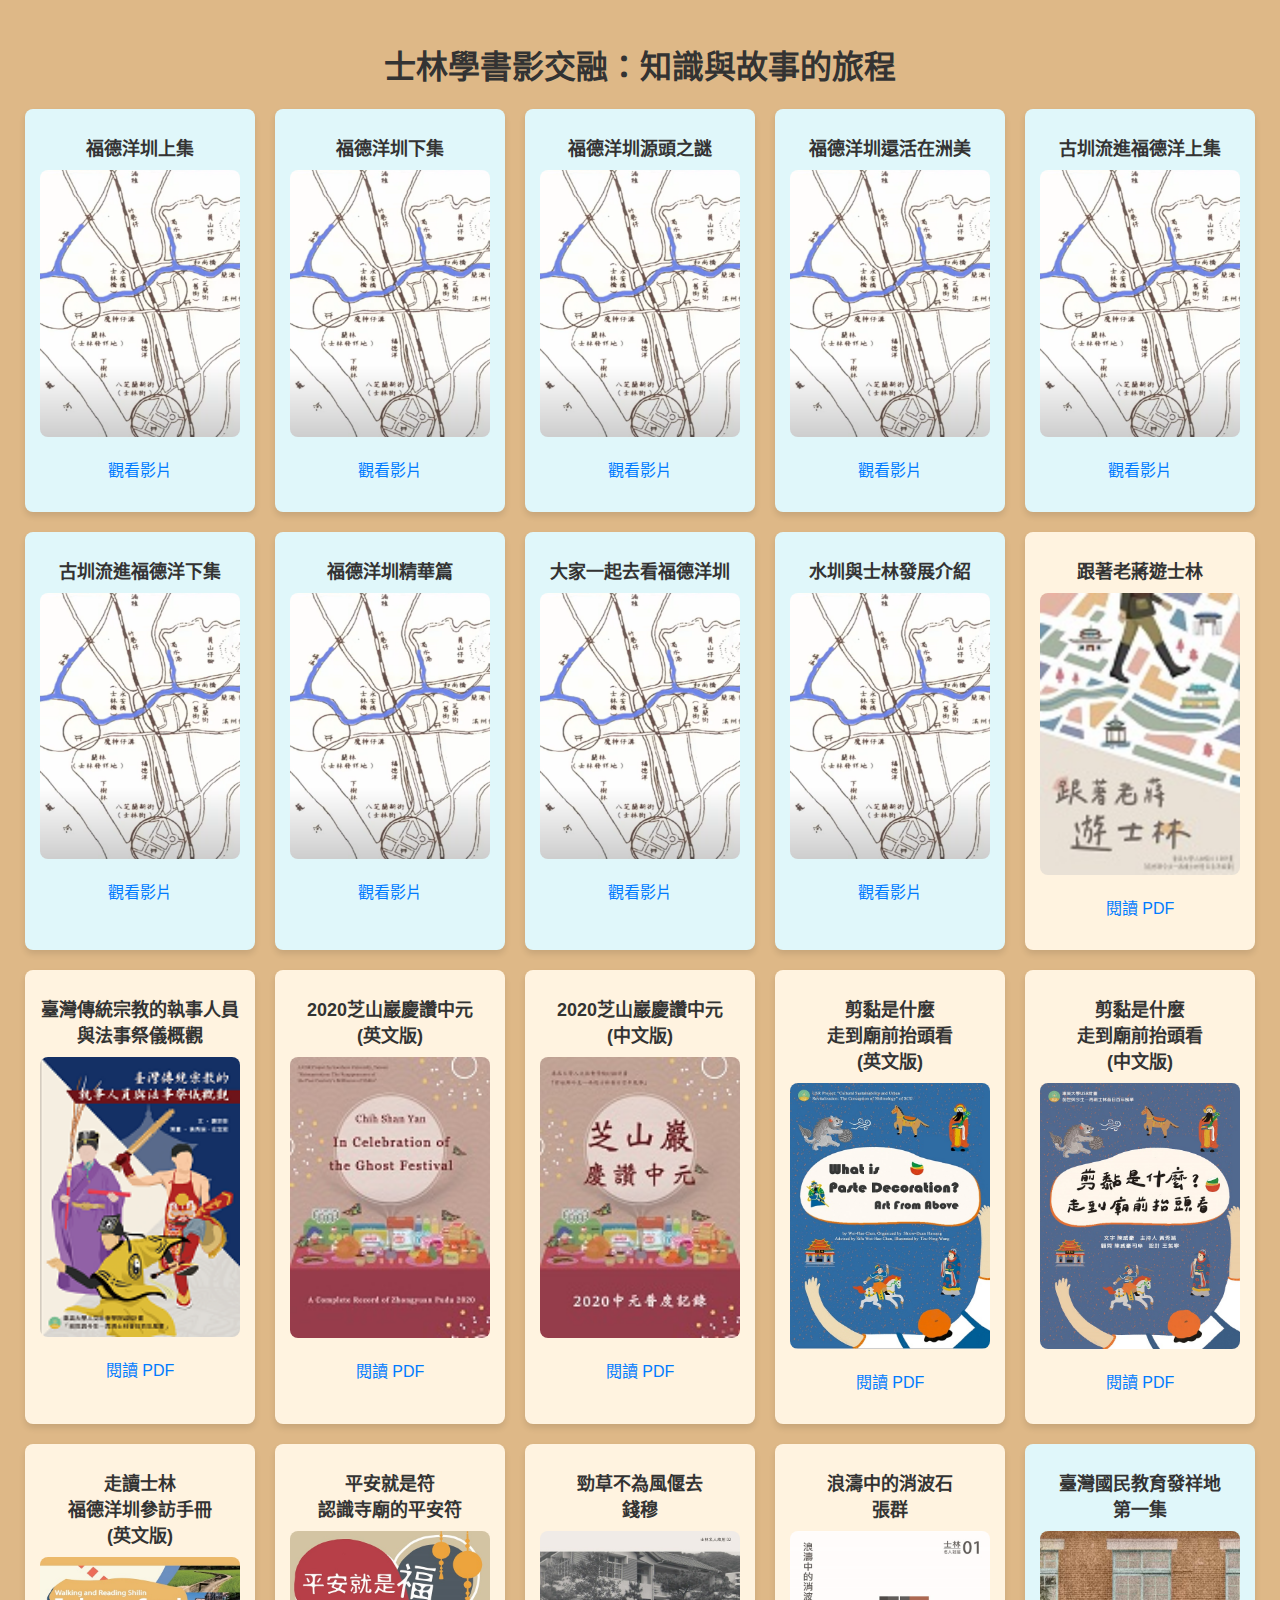
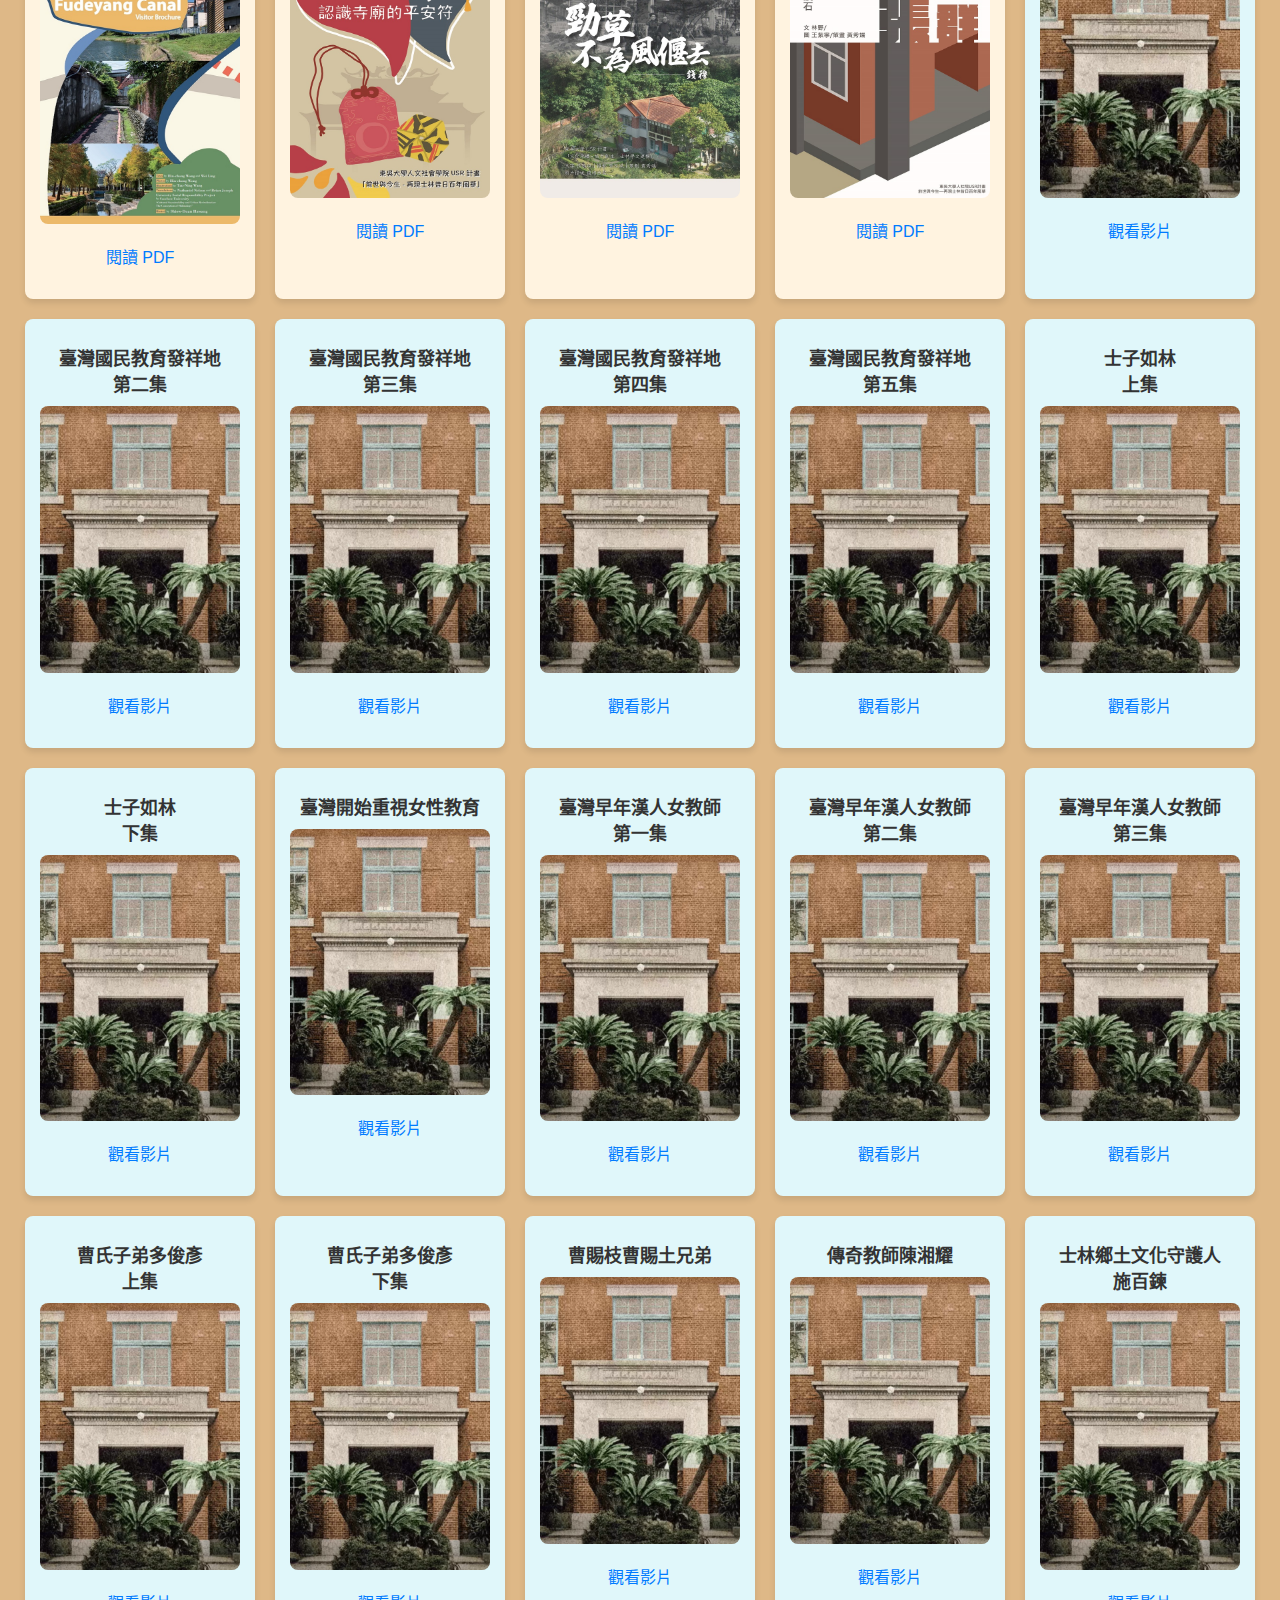
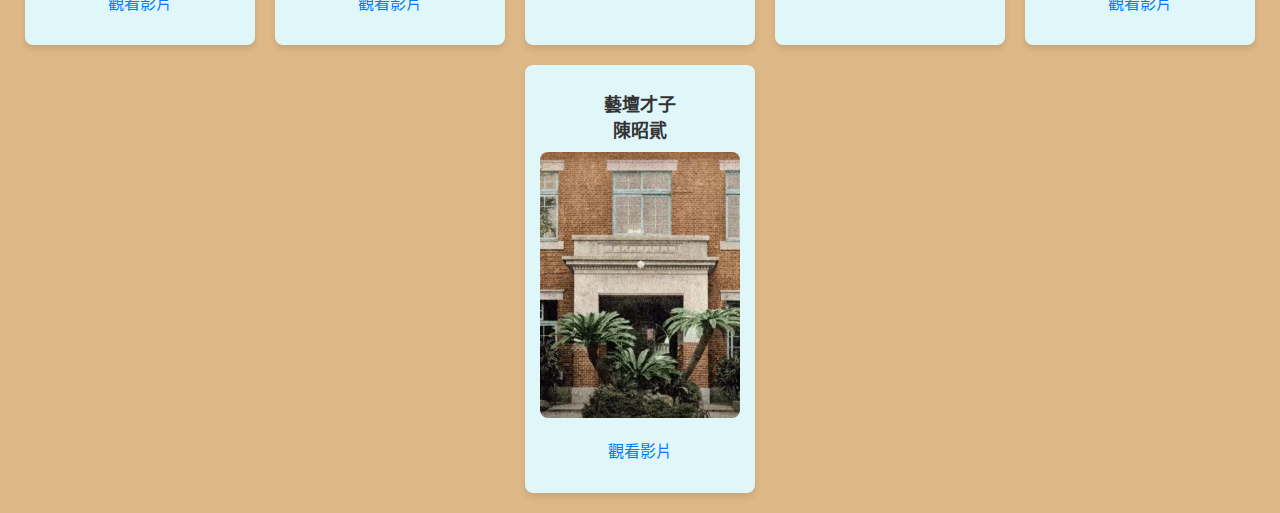
<file: index.html>
<!DOCTYPE html>
<html lang="zh-TW">
<head>
    <meta charset="UTF-8">
    <meta name="viewport" content="width=device-width, initial-scale=1.0">
    <title>書影交融：知識與故事的旅程</title>
    <style>
        body {
            font-family: Arial, sans-serif;
            background-color: #deb887; /* 木頭色背景 */
            margin: 0;
            padding: 20px;
        }
        h1 {
            text-align: center;
            color: #333;
        }
        .container {
            display: flex;
            justify-content: center;
            flex-wrap: wrap;
            gap: 20px; /* 元素間的間隔 */
        }
        .item {
            border-radius: 8px;
            padding: 15px;
            text-align: center;
            box-shadow: 0 4px 6px rgba(0, 0, 0, 0.1);
            width: 200px;
        }
        .video-item {
            background-color: #e0f7fa; /* 影片區塊的背景顏色 */
        }
        .book-item {
            background-color: #fff3e0; /* 書籍區塊的背景顏色 */
        }
        .item img {
            width: 100%;
            height: auto;
            border-radius: 8px;
            cursor: pointer;
            transition: transform 0.3s ease;
        }
        .item img:hover {
            transform: scale(1.05); /* 滑過時的放大效果 */
        }
        .item h3 {
            font-size: 18px;
            color: #333;
            margin: 10px 0;
            text-align: center; /* 標題置中 */
            white-space: normal; /* 允許文字換行 */
            word-wrap: break-word; /* 長單詞斷行 */
            overflow-wrap: break-word; /* 長單詞斷行 */
        }
        .item a {
            text-decoration: none;
            color: #007bff;
        }
        .item a:hover {
            color: #0056b3;
        }
    </style>
</head>
<body>
    <h1>士林學書影交融：知識與故事的旅程</h1>
    <div class="container">
        <!-- YouTube 影片縮圖與連結 -->
        <div class="item video-item">
            <h3>福德洋圳上集</h3>
            <a href="https://www.youtube.com/watch?v=NlfWwS5iMM4&list=PL-w_zMFx66JPBeBkedv-X3pTZv_FrG1L1" target="_blank">
                <img src="images/FuDeYang1.png" alt="影片縮圖">
            </a>
            <p><a href="https://www.youtube.com/watch?v=NlfWwS5iMM4&list=PL-w_zMFx66JPBeBkedv-X3pTZv_FrG1L1" target="_blank">觀看影片</a></p>
        </div>
        <div class="item video-item">
            <h3>福德洋圳下集</h3>
            <a href="https://www.youtube.com/watch?v=OsiRVsra_Nc&list=PL-w_zMFx66JPBeBkedv-X3pTZv_FrG1L1&index=2" target="_blank">
                <img src="images/FuDeYang1.png" alt="影片縮圖">
            </a>
            <p><a href="https://www.youtube.com/watch?v=OsiRVsra_Nc&list=PL-w_zMFx66JPBeBkedv-X3pTZv_FrG1L1&index=2" target="_blank">觀看影片</a></p>
        </div>
        <div class="item video-item">
            <h3>福德洋圳源頭之謎</h3>
            <a href="https://www.youtube.com/watch?v=t6Hja9vliT0&list=PL-w_zMFx66JPBeBkedv-X3pTZv_FrG1L1&index=3" target="_blank">
                <img src="images/FuDeYang1.png" alt="影片縮圖">
            </a>
            <p><a href="https://www.youtube.com/watch?v=t6Hja9vliT0&list=PL-w_zMFx66JPBeBkedv-X3pTZv_FrG1L1&index=3" target="_blank">觀看影片</a></p>
        </div>
        <div class="item video-item">
            <h3>福德洋圳還活在洲美</h3>
            <a href="https://www.youtube.com/watch?v=wqn0a6PMsdY&list=PL-w_zMFx66JPBeBkedv-X3pTZv_FrG1L1&index=4" target="_blank">
                <img src="images/FuDeYang1.png" alt="影片縮圖">
            </a>
            <p><a href="https://www.youtube.com/watch?v=wqn0a6PMsdY&list=PL-w_zMFx66JPBeBkedv-X3pTZv_FrG1L1&index=4" target="_blank">觀看影片</a></p>
        </div>
        <div class="item video-item">
            <h3>古圳流進福德洋上集</h3>
            <a href="https://www.youtube.com/watch?v=t8Wny63Oi_4&list=PL-w_zMFx66JPBeBkedv-X3pTZv_FrG1L1&index=5" target="_blank">
                <img src="images/FuDeYang1.png" alt="影片縮圖">
            </a>
            <p><a href="https://www.youtube.com/watch?v=t8Wny63Oi_4&list=PL-w_zMFx66JPBeBkedv-X3pTZv_FrG1L1&index=5" target="_blank">觀看影片</a></p>
        </div>
        <div class="item video-item">
            <h3>古圳流進福德洋下集</h3>
            <a href="https://www.youtube.com/watch?v=iXxtaC4TMOw&list=PL-w_zMFx66JPBeBkedv-X3pTZv_FrG1L1&index=6" target="_blank">
                <img src="images/FuDeYang1.png" alt="影片縮圖">
            </a>
            <p><a href="https://www.youtube.com/watch?v=iXxtaC4TMOw&list=PL-w_zMFx66JPBeBkedv-X3pTZv_FrG1L1&index=6" target="_blank">觀看影片</a></p>
        </div>
        <div class="item video-item">
            <h3>福德洋圳精華篇</h3>
            <a href="https://www.youtube.com/watch?v=o_0CKOGqymg&list=PL-w_zMFx66JPBeBkedv-X3pTZv_FrG1L1&index=7" target="_blank">
                <img src="images/FuDeYang1.png" alt="影片縮圖">
            </a>
            <p><a href="https://www.youtube.com/watch?v=o_0CKOGqymg&list=PL-w_zMFx66JPBeBkedv-X3pTZv_FrG1L1&index=7" target="_blank">觀看影片</a></p>
        </div>
        <div class="item video-item">
            <h3>大家一起去看福德洋圳</h3>
            <a href="https://www.youtube.com/watch?v=QmOOiJiy4V8&list=PL-w_zMFx66JPBeBkedv-X3pTZv_FrG1L1&index=8" target="_blank">
                <img src="images/FuDeYang1.png" alt="影片縮圖">
            </a>
            <p><a href="https://www.youtube.com/watch?v=QmOOiJiy4V8&list=PL-w_zMFx66JPBeBkedv-X3pTZv_FrG1L1&index=8" target="_blank">觀看影片</a></p>
        </div>
        <div class="item video-item">
            <h3>水圳與士林發展介紹</h3>
            <a href="https://www.youtube.com/watch?v=9C_hVyBx31o&list=PL-w_zMFx66JPBeBkedv-X3pTZv_FrG1L1&index=9" target="_blank">
                <img src="images/FuDeYang1.png" alt="影片縮圖">
            </a>
            <p><a href="https://www.youtube.com/watch?v=9C_hVyBx31o&list=PL-w_zMFx66JPBeBkedv-X3pTZv_FrG1L1&index=9" target="_blank">觀看影片</a></p>
        </div>

        <!-- PDF 書籍縮圖與連結 -->
        <div class="item book-item">
            <h3>跟著老蔣遊士林</h3>
            <a href="Exploring_Shilin_with_Chiang_V1.pdf" target="_blank">
                <img src="images/Exploring_Shilin_with_Chiang1.jpg" alt="書籍">
            </a>
            <p><a href="Exploring_Shilin_with_Chiang_V1.pdf" target="_blank">閱讀 PDF</a></p>
        </div>
        <div class="item book-item">
            <h3>臺灣傳統宗教的執事人員與法事祭儀概觀</h3>
            <a href="ReligiousOfficiant.pdf" target="_blank">
                <img src="images/ReligiousOfficiant1.png" alt="書籍">
            </a>
            <p><a href="ReligiousOfficiant.pdf" target="_blank">閱讀 PDF</a></p>
        </div>
        <div class="item book-item">
            <h3>2020芝山巖慶讚中元<br>(英文版)</h3>
            <a href="Celebrating_Ghost_Festival.pdf" target="_blank">
                <img src="images/Celebrating_Ghost_Festival.jpg" alt="書籍">
            </a>
            <p><a href="Celebrating_Ghost_Festival.pdf" target="_blank">閱讀 PDF</a></p>
        </div>
        <div class="item book-item">
            <h3>2020芝山巖慶讚中元<br>(中文版)</h3>
            <a href="Celebrating_Ghost_Festival_CHinese.pdf" target="_blank">
                <img src="images/Celebrating_Ghost_Festival_Chinese.jpg" alt="書籍">
            </a>
            <p><a href="Celebrating_Ghost_Festival_CHinese.pdf" target="_blank">閱讀 PDF</a></p>
        </div>
        <div class="item book-item">
            <h3>剪黏是什麼<br>走到廟前抬頭看<br>(英文版)</h3>
            <a href="WhatisPasteDecorationArt.pdf" target="_blank">
                <img src="images/WhatisPasteDecorationArt.jpg" alt="書籍">
            </a>
            <p><a href="WhatisPasteDecorationArt.pdf" target="_blank">閱讀 PDF</a></p>
        </div>
        <div class="item book-item">
            <h3>剪黏是什麼<br>走到廟前抬頭看<br>(中文版)</h3>
            <a href="WhatisPasteDecorationArt_Chinese.pdf" target="_blank">
                <img src="images/WhatisPasteDecorationArt_Chinese.jpg" alt="書籍">
            </a>
            <p><a href="WhatisPasteDecorationArt_Chinese.pdf" target="_blank">閱讀 PDF</a></p>
        </div>
        <div class="item book-item">
            <h3>走讀士林<br>福德洋圳參訪手冊<br>(英文版)</h3>
            <a href="WalkingandReadingShilin.pdf" target="_blank">
                <img src="images/WalkingandReadingShilin.jpg" alt="書籍">
            </a>
            <p><a href="WalkingandReadingShilin.pdf" target="_blank">閱讀 PDF</a></p>
        </div>
        <div class="item book-item">
            <h3>平安就是符<br>認識寺廟的平安符</h3>
            <a href="PeaceTalisman.pdf" target="_blank">
                <img src="images/PeaceTalisman.jpg" alt="書籍">
            </a>
            <p><a href="PeaceTalisman.pdf" target="_blank">閱讀 PDF</a></p>
        </div>
        <div class="item book-item">
            <h3>勁草不為風偃去<br>錢穆</h3>
            <a href="StrongGrass.pdf" target="_blank">
                <img src="images/StrongGrass.jpg" alt="書籍">
            </a>
            <p><a href="StrongGrass.pdf" target="_blank">閱讀 PDF</a></p>
        </div>
        <div class="item book-item">
            <h3>浪濤中的消波石<br>張群</h3>
            <a href="WaveAbsorbingStone.pdf" target="_blank">
                <img src="images/WaveAbsorbingStone.jpg" alt="書籍">
            </a>
            <p><a href="WaveAbsorbingStone.pdf" target="_blank">閱讀 PDF</a></p>
        </div>

        <!-- YouTube 影片縮圖與連結 -->
        <div class="item video-item">
            <h3>臺灣國民教育發祥地<br>第一集</h3>
            <a href="https://www.youtube.com/watch?v=Bmp3SRY7z7s&list=PL-w_zMFx66JOvoENB6Liq29FYhRGy135g" target="_blank">
                <img src="images/Education.png" alt="影片縮圖">
            </a>
            <p><a href="https://www.youtube.com/watch?v=Bmp3SRY7z7s&list=PL-w_zMFx66JOvoENB6Liq29FYhRGy135g" target="_blank">觀看影片</a></p>
        </div>
        <div class="item video-item">
            <h3>臺灣國民教育發祥地<br>第二集</h3>
            <a href="https://www.youtube.com/watch?v=ek5h-dCaJKw&list=PL-w_zMFx66JOvoENB6Liq29FYhRGy135g&index=2" target="_blank">
                <img src="images/Education.png" alt="影片縮圖">
            </a>
            <p><a href="https://www.youtube.com/watch?v=ek5h-dCaJKw&list=PL-w_zMFx66JOvoENB6Liq29FYhRGy135g&index=2" target="_blank">觀看影片</a></p>
        </div>
        <div class="item video-item">
            <h3>臺灣國民教育發祥地<br>第三集</h3>
            <a href="https://www.youtube.com/watch?v=CYjV-SZkmOc&list=PL-w_zMFx66JOvoENB6Liq29FYhRGy135g&index=3" target="_blank">
                <img src="images/Education.png" alt="影片縮圖">
            </a>
            <p><a href="https://www.youtube.com/watch?v=CYjV-SZkmOc&list=PL-w_zMFx66JOvoENB6Liq29FYhRGy135g&index=3" target="_blank">觀看影片</a></p>
        </div>
        <div class="item video-item">
            <h3>臺灣國民教育發祥地<br>第四集</h3>
            <a href="https://www.youtube.com/watch?v=vdYdO687AB8&list=PL-w_zMFx66JOvoENB6Liq29FYhRGy135g&index=4" target="_blank">
                <img src="images/Education.png" alt="影片縮圖">
            </a>
            <p><a href="https://www.youtube.com/watch?v=vdYdO687AB8&list=PL-w_zMFx66JOvoENB6Liq29FYhRGy135g&index=4" target="_blank">觀看影片</a></p>
        </div>
        <div class="item video-item">
            <h3>臺灣國民教育發祥地<br>第五集</h3>
            <a href="https://www.youtube.com/watch?v=cDi3gwX5Rh0&list=PL-w_zMFx66JOvoENB6Liq29FYhRGy135g&index=5" target="_blank">
                <img src="images/Education.png" alt="影片縮圖">
            </a>
            <p><a href="https://www.youtube.com/watch?v=cDi3gwX5Rh0&list=PL-w_zMFx66JOvoENB6Liq29FYhRGy135g&index=5" target="_blank">觀看影片</a></p>
        </div>
        <div class="item video-item">
            <h3>士子如林<br>上集</h3>
            <a href="https://www.youtube.com/watch?v=00JVr4m_hJ0&list=PL-w_zMFx66JOvoENB6Liq29FYhRGy135g&index=6" target="_blank">
                <img src="images/Education.png" alt="影片縮圖">
            </a>
            <p><a href="https://www.youtube.com/watch?v=00JVr4m_hJ0&list=PL-w_zMFx66JOvoENB6Liq29FYhRGy135g&index=6" target="_blank">觀看影片</a></p>
        </div>
        <div class="item video-item">
            <h3>士子如林<br>下集</h3>
            <a href="https://www.youtube.com/watch?v=cZ_NVbu9mSY&list=PL-w_zMFx66JOvoENB6Liq29FYhRGy135g&index=7" target="_blank">
                <img src="images/Education.png" alt="影片縮圖">
            </a>
            <p><a href="https://www.youtube.com/watch?v=cZ_NVbu9mSY&list=PL-w_zMFx66JOvoENB6Liq29FYhRGy135g&index=7" target="_blank">觀看影片</a></p>
        </div>
        <div class="item video-item">
            <h3>臺灣開始重視女性教育</h3>
            <a href="https://www.youtube.com/watch?v=b0qVDXBb5X0&list=PL-w_zMFx66JOvoENB6Liq29FYhRGy135g&index=8" target="_blank">
                <img src="images/Education.png" alt="影片縮圖">
            </a>
            <p><a href="https://www.youtube.com/watch?v=b0qVDXBb5X0&list=PL-w_zMFx66JOvoENB6Liq29FYhRGy135g&index=8" target="_blank">觀看影片</a></p>
        </div>
        <div class="item video-item">
            <h3>臺灣早年漢人女教師<br>第一集</h3>
            <a href="https://www.youtube.com/watch?v=OEbJ57niAlU&list=PL-w_zMFx66JOvoENB6Liq29FYhRGy135g&index=9" target="_blank">
                <img src="images/Education.png" alt="影片縮圖">
            </a>
            <p><a href="https://www.youtube.com/watch?v=OEbJ57niAlU&list=PL-w_zMFx66JOvoENB6Liq29FYhRGy135g&index=9" target="_blank">觀看影片</a></p>
        </div>
        <div class="item video-item">
            <h3>臺灣早年漢人女教師<br>第二集</h3>
            <a href="https://www.youtube.com/watch?v=6ATIjrcpumM&list=PL-w_zMFx66JOvoENB6Liq29FYhRGy135g&index=10" target="_blank">
                <img src="images/Education.png" alt="影片縮圖">
            </a>
            <p><a href="https://www.youtube.com/watch?v=6ATIjrcpumM&list=PL-w_zMFx66JOvoENB6Liq29FYhRGy135g&index=10" target="_blank">觀看影片</a></p>
        </div>
        <div class="item video-item">
            <h3>臺灣早年漢人女教師<br>第三集</h3>
            <a href="https://www.youtube.com/watch?v=pIs75WKo4jM&list=PL-w_zMFx66JOvoENB6Liq29FYhRGy135g&index=11" target="_blank">
                <img src="images/Education.png" alt="影片縮圖">
            </a>
            <p><a href="https://www.youtube.com/watch?v=pIs75WKo4jM&list=PL-w_zMFx66JOvoENB6Liq29FYhRGy135g&index=11" target="_blank">觀看影片</a></p>
        </div>
        <div class="item video-item">
            <h3>曹氏子弟多俊彥<br>上集</h3>
            <a href="https://www.youtube.com/watch?v=8kJRupDJL7g&list=PL-w_zMFx66JOvoENB6Liq29FYhRGy135g&index=12" target="_blank">
                <img src="images/Education.png" alt="影片縮圖">
            </a>
            <p><a href="https://www.youtube.com/watch?v=8kJRupDJL7g&list=PL-w_zMFx66JOvoENB6Liq29FYhRGy135g&index=12" target="_blank">觀看影片</a></p>
        </div>
        <div class="item video-item">
            <h3>曹氏子弟多俊彥<br>下集</h3>
            <a href="https://www.youtube.com/watch?v=p-6O5NOzCjU&list=PL-w_zMFx66JOvoENB6Liq29FYhRGy135g&index=13" target="_blank">
                <img src="images/Education.png" alt="影片縮圖">
            </a>
            <p><a href="https://www.youtube.com/watch?v=p-6O5NOzCjU&list=PL-w_zMFx66JOvoENB6Liq29FYhRGy135g&index=13" target="_blank">觀看影片</a></p>
        </div>
        <div class="item video-item">
            <h3>曹賜枝曹賜土兄弟</h3>
            <a href="https://www.youtube.com/watch?v=QE5abgMeY0E&list=PL-w_zMFx66JOvoENB6Liq29FYhRGy135g&index=14" target="_blank">
                <img src="images/Education.png" alt="影片縮圖">
            </a>
            <p><a href="https://www.youtube.com/watch?v=QE5abgMeY0E&list=PL-w_zMFx66JOvoENB6Liq29FYhRGy135g&index=14" target="_blank">觀看影片</a></p>
        </div>
        <div class="item video-item">
            <h3>傳奇教師陳湘耀</h3>
            <a href="https://www.youtube.com/watch?v=F9EZbCgzjsU&list=PL-w_zMFx66JOvoENB6Liq29FYhRGy135g&index=15" target="_blank">
                <img src="images/Education.png" alt="影片縮圖">
            </a>
            <p><a href="https://www.youtube.com/watch?v=F9EZbCgzjsU&list=PL-w_zMFx66JOvoENB6Liq29FYhRGy135g&index=15" target="_blank">觀看影片</a></p>
        </div>
        <div class="item video-item">
            <h3>士林鄉土文化守護人<br>施百鍊</h3>
            <a href="https://www.youtube.com/watch?v=UhqEYJasexc&list=PL-w_zMFx66JOvoENB6Liq29FYhRGy135g&index=16" target="_blank">
                <img src="images/Education.png" alt="影片縮圖">
            </a>
            <p><a href="https://www.youtube.com/watch?v=UhqEYJasexc&list=PL-w_zMFx66JOvoENB6Liq29FYhRGy135g&index=16" target="_blank">觀看影片</a></p>
        </div>
        <div class="item video-item">
            <h3>藝壇才子<br>陳昭貮</h3>
            <a href="https://www.youtube.com/watch?v=fS41Khwr_WE&list=PL-w_zMFx66JOvoENB6Liq29FYhRGy135g&index=17" target="_blank">
                <img src="images/Education.png" alt="影片縮圖">
            </a>
            <p><a href="https://www.youtube.com/watch?v=fS41Khwr_WE&list=PL-w_zMFx66JOvoENB6Liq29FYhRGy135g&index=17" target="_blank">觀看影片</a></p>
        </div>
    </div>
</body>
</html>
</file>
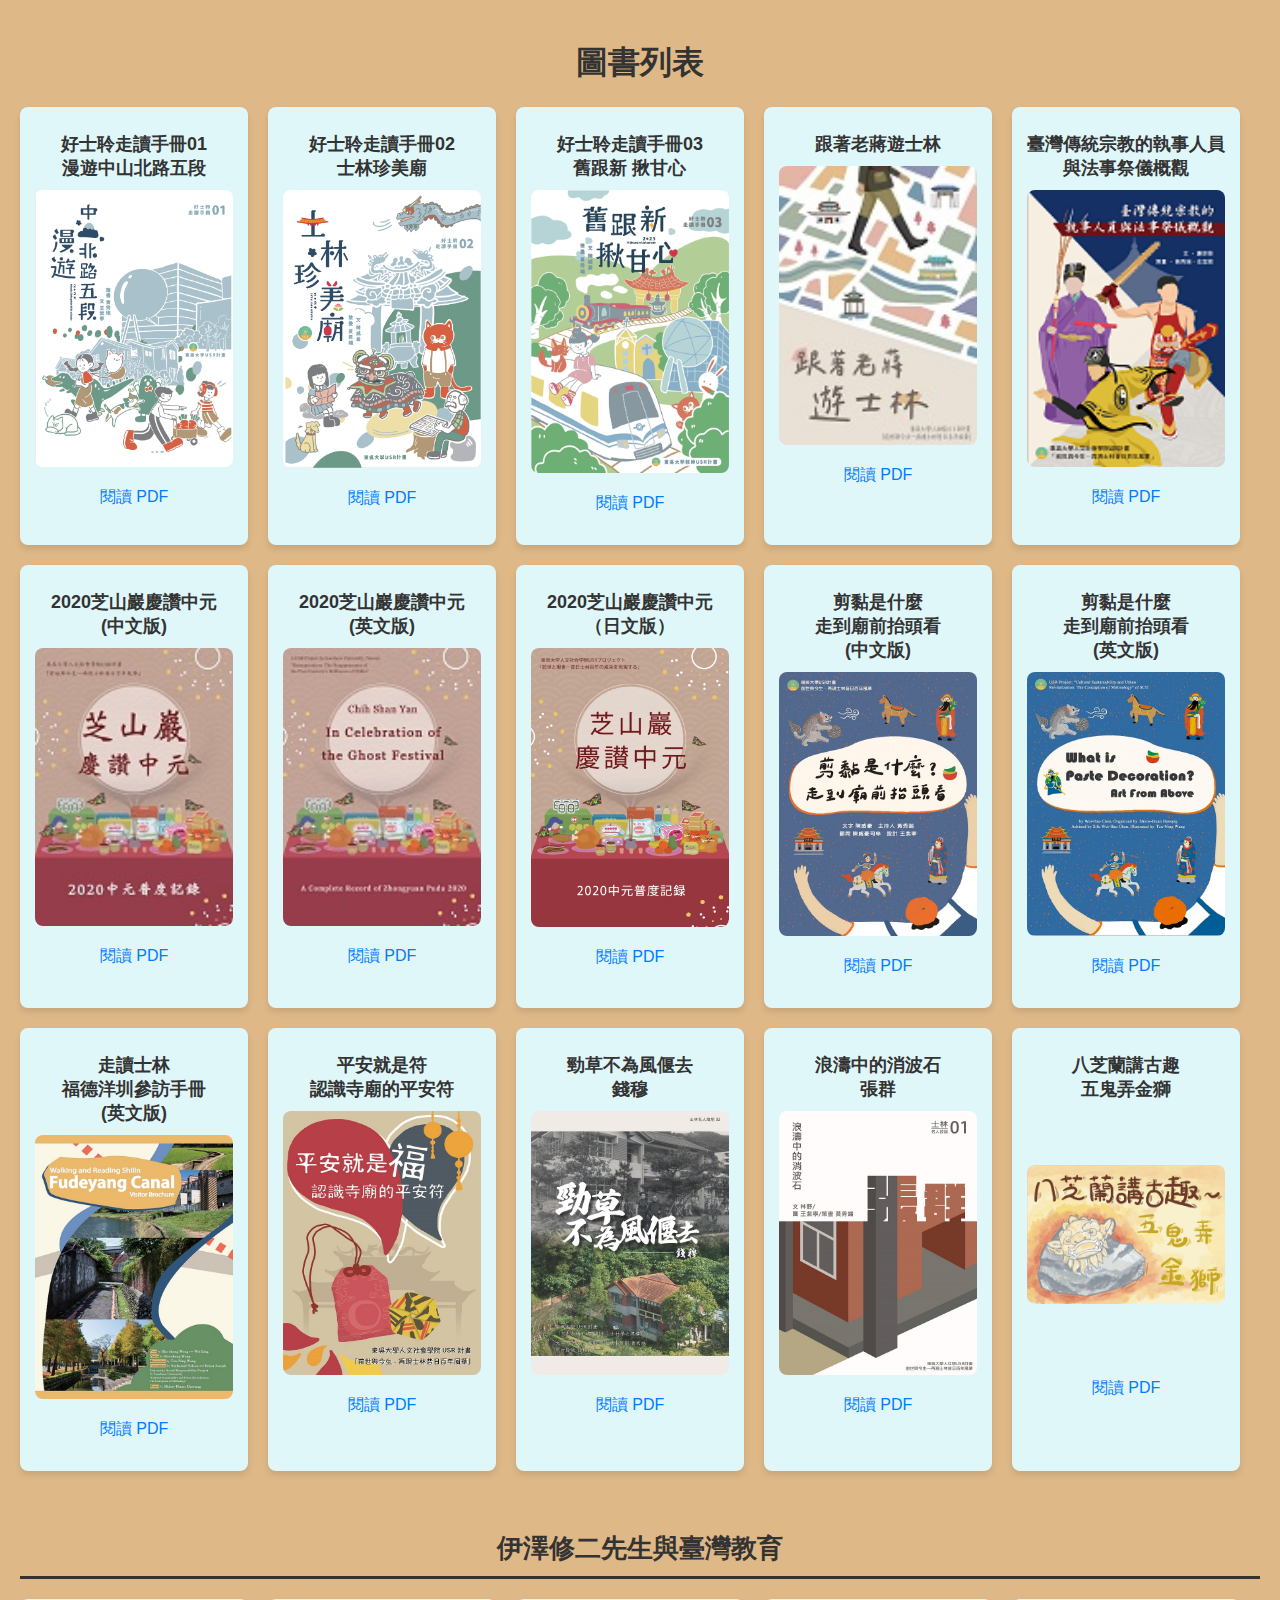
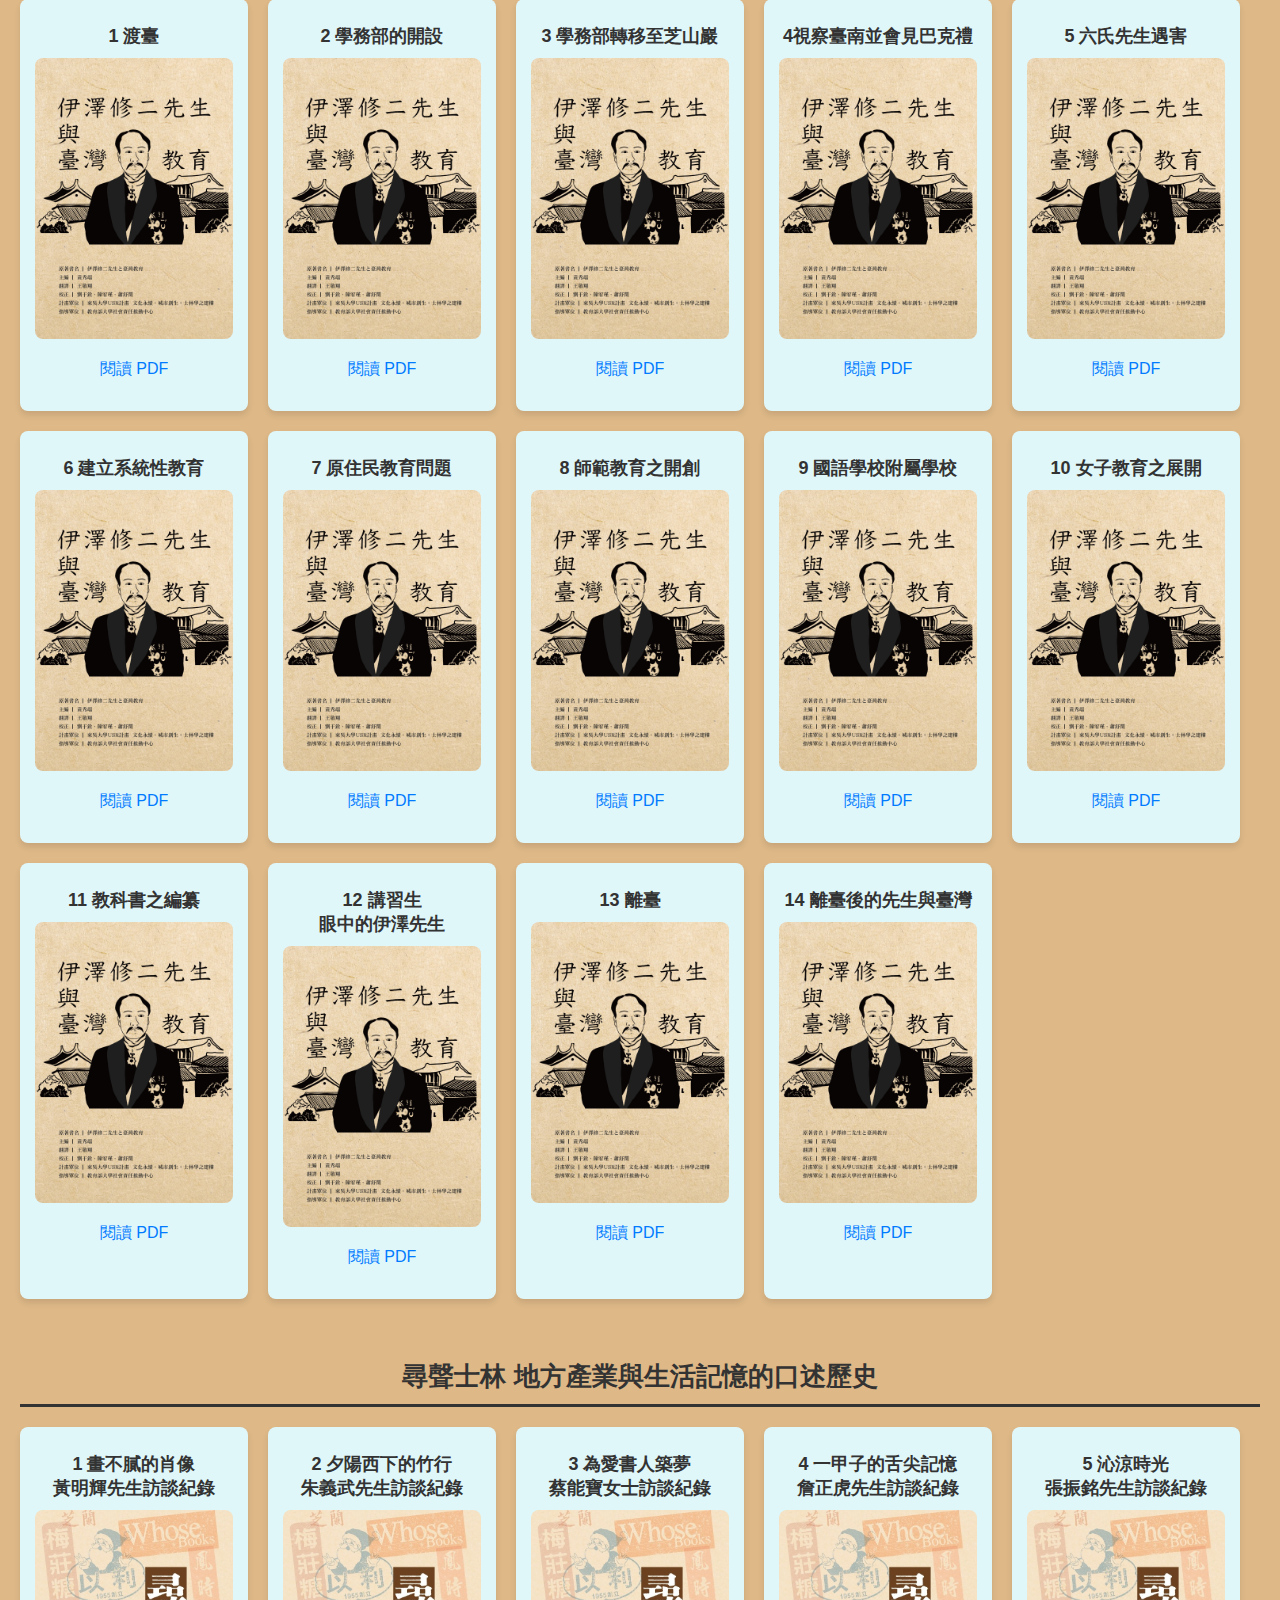
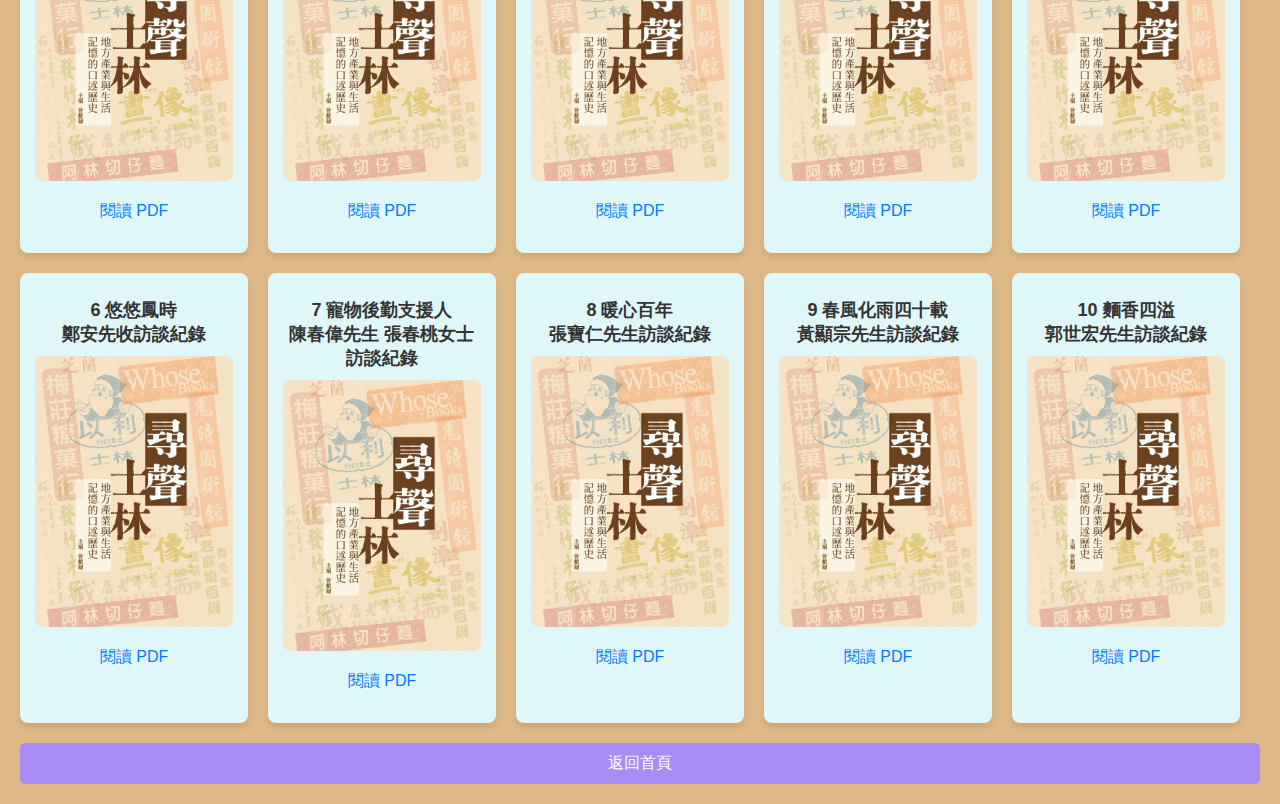
<file: book.html>
<!DOCTYPE html>
<html lang="zh">

<head>
    <meta charset="UTF-8">
    <meta name="viewport" content="width=device-width, initial-scale=1.0">
    <title>圖書頁面</title>

    <style>
        body {
            font-family: Arial, sans-serif;
            background-color: #deb887;
            margin: 0;
            padding: 20px;
        }

        h1 {
            text-align: center;
            color: #333;
        }

        .container {
            display: flex;
            justify-content: flex-start;
            flex-wrap: wrap;
            gap: 20px;
        }

        .section-title {
            text-align: center;
            font-size: 26px;
            font-weight: bold;
            margin: 60px 0 20px 0;
            color: #333;
            border-bottom: 3px solid #333;
            padding-bottom: 10px;
        }

        .item {
            background-color: #e0f7fa;
            border-radius: 8px;
            padding: 15px;
            text-align: center;
            box-shadow: 0 4px 6px rgba(0, 0, 0, 0.1);
            width: calc(20% - 20px);
            box-sizing: border-box;
            transition: transform 0.2s;
        }

        .item:hover {
            transform: translateY(-5px);
        }

        .item img {
            width: 100%;
            height: auto;
            border-radius: 8px;
            cursor: pointer;
            transition: transform 0.3s ease;
        }

        .item img:hover {
            transform: scale(1.05);
        }

        .item h3 {
            font-size: 18px;
            color: #333;
            margin: 10px 0;
            white-space: normal;
            word-wrap: break-word;
            overflow-wrap: break-word;
        }

        .item a {
            text-decoration: none;
            color: #007bff;
        }

        .item a:hover {
            color: #0056b3;
        }

        a.back-home {
            display: block;
            text-align: center;
            margin-top: 20px;
            text-decoration: none;
            color: white;
            background-color: #a88bf3;
            padding: 10px 15px;
            border-radius: 5px;
            transition: background-color 0.3s ease;
        }

        a.back-home:hover {
            background-color: #5f00b3;
        }

        @media (max-width: 768px) {
            .item {
                width: calc(50% - 20px);
            }
        }

        @media (max-width: 480px) {
            .item {
                width: calc(100% - 20px);
            }
        }
    </style>
</head>

<body>
    <h1>圖書列表</h1>
    <div class="container">
        <div class="item book-item">
            <h3>好士聆走讀手冊01<br>漫遊中山北路五段</h3>
            <a href="RoamingSection5ofZhongshanNorthRoad.pdf" target="_blank">
                <img src="images/walking_in.jpg" alt="書籍">
            </a>
            <p><a href="RoamingSection5ofZhongshanNorthRoad.pdf" target="_blank">閱讀 PDF</a></p>
        </div>
        <div class="item book-item">
            <h3>好士聆走讀手冊02<br>士林珍美廟</h3>
            <a href="ShilinZhenmeiTemple.pdf" target="_blank">
                <img src="images/Shilin_beautiful.jpg" alt="書籍">
            </a>
            <p><a href="ShilinZhenmeiTemple.pdf" target="_blank">閱讀 PDF</a></p>
        </div>
        <div class="item book-item">
            <h3>好士聆走讀手冊03<br>舊跟新 揪甘心</h3>
            <a href="ShilinOldandNew.pdf" target="_blank">
                <img src="images/Shilin_old and new.jpg" alt="書籍">
            </a>
            <p><a href="ShilinOldandNew.pdf" target="_blank">閱讀 PDF</a></p>
        </div>
        <div class="item book-item">
            <h3>跟著老蔣遊士林</h3>
            <a href="Exploring_Shilin_with_Chiang_V1.pdf" target="_blank">
                <img src="images/Exploring_Shilin_with_Chiang1.jpg" alt="書籍">
            </a>
            <p><a href="Exploring_Shilin_with_Chiang_V1.pdf" target="_blank">閱讀 PDF</a></p>
        </div>
        <div class="item book-item">
            <h3>臺灣傳統宗教的執事人員與法事祭儀概觀</h3>
            <a href="ReligiousOfficiant.pdf" target="_blank">
                <img src="images/ReligiousOfficiant1.png" alt="書籍">
            </a>
            <p><a href="ReligiousOfficiant.pdf" target="_blank">閱讀 PDF</a></p>
        </div>
        <div class="item book-item">
            <h3>2020芝山巖慶讚中元<br>(中文版)</h3>
            <a href="Celebrating_Ghost_Festival_CHinese.pdf" target="_blank">
                <img src="images/Celebrating_Ghost_Festival_Chinese.jpg" alt="書籍">
            </a>
            <p><a href="Celebrating_Ghost_Festival_CHinese.pdf" target="_blank">閱讀 PDF</a></p>
        </div>
        <div class="item book-item">
            <h3>2020芝山巖慶讚中元<br>(英文版)</h3>
            <a href="Celebrating_Ghost_Festival.pdf" target="_blank">
                <img src="images/Celebrating_Ghost_Festival.jpg" alt="書籍">
            </a>
            <p><a href="Celebrating_Ghost_Festival.pdf" target="_blank">閱讀 PDF</a></p>
        </div>
        <div class="item book-item">
            <h3>2020芝山巖慶讚中元<br>（日文版）</h3>
            <a href="Celebrating_Ghost_Festival_Japaness.pdf" target="_blank">
                <img src="images/Celebrating_Ghost_Festival_Japaness.jpg" alt="書籍">
            </a>
            <p><a href="Celebrating_Ghost_Festival_Japaness.pdf" target="_blank">閱讀 PDF</a></p>
        </div>
        <div class="item book-item">
            <h3>剪黏是什麼<br>走到廟前抬頭看<br>(中文版)</h3>
            <a href="WhatisPasteDecorationArt_Chinese.pdf" target="_blank">
                <img src="images/WhatisPasteDecorationArt_Chinese.jpg" alt="書籍">
            </a>
            <p><a href="WhatisPasteDecorationArt_Chinese.pdf" target="_blank">閱讀 PDF</a></p>
        </div>
        <div class="item book-item">
            <h3>剪黏是什麼<br>走到廟前抬頭看<br>(英文版)</h3>
            <a href="WhatisPasteDecorationArt.pdf" target="_blank">
                <img src="images/WhatisPasteDecorationArt.jpg" alt="書籍">
            </a>
            <p><a href="WhatisPasteDecorationArt.pdf" target="_blank">閱讀 PDF</a></p>
        </div>
        <div class="item book-item">
            <h3>走讀士林<br>福德洋圳參訪手冊<br>(英文版)</h3>
            <a href="WalkingandReadingShilin.pdf" target="_blank">
                <img src="images/WalkingandReadingShilin.jpg" alt="書籍">
            </a>
            <p><a href="WalkingandReadingShilin.pdf" target="_blank">閱讀 PDF</a></p>
        </div>
        <div class="item book-item">
            <h3>平安就是符<br>認識寺廟的平安符</h3>
            <a href="PeaceTalisman.pdf" target="_blank">
                <img src="images/PeaceTalisman.jpg" alt="書籍">
            </a>
            <p><a href="PeaceTalisman.pdf" target="_blank">閱讀 PDF</a></p>
        </div>
        <div class="item book-item">
            <h3>勁草不為風偃去<br>錢穆</h3>
            <a href="StrongGrass.pdf" target="_blank">
                <img src="images/StrongGrass.jpg" alt="書籍">
            </a>
            <p><a href="StrongGrass.pdf" target="_blank">閱讀 PDF</a></p>
        </div>
        <div class="item book-item">
            <h3>浪濤中的消波石<br>張群</h3>
            <a href="WaveAbsorbingStone.pdf" target="_blank">
                <img src="images/WaveAbsorbingStone.jpg" alt="書籍">
            </a>
            <p><a href="WaveAbsorbingStone.pdf" target="_blank">閱讀 PDF</a></p>
        </div>
        <div class="item book-item">
            <h3>八芝蘭講古趣<br>五鬼弄金獅</h3>
            <br><br><br>
            <a href="五鬼弄金獅 繪本.pdf" target="_blank">
                <img src="images/五鬼弄金獅 封面.jpg" alt="書籍">
            </a>
            <br><br><br><br>
            <p><a href="五鬼弄金獅 繪本.pdf" target="_blank">閱讀 PDF</a></p>
        </div>
    </div>

    <!-- 伊澤修二先生與臺灣教育 -->
    <h2 class="section-title">伊澤修二先生與臺灣教育</h2>
    <div class="container">
        <div class="item book-item">
            <h3>1 渡臺</h3>
            <a href="伊澤修二先生與臺灣教育/1 渡臺.pdf" target="_blank">
                <img src="images/Mr. Shuji Izawa and Taiwan Education.jpg" alt="書籍">
            </a>
            <p><a href="伊澤修二先生與臺灣教育/1 渡臺.pdf" target="_blank">閱讀 PDF</a></p>
        </div>
        <div class="item book-item">
            <h3>2 學務部的開設</h3>
            <a href="伊澤修二先生與臺灣教育/2 學務部的開設.pdf" target="_blank">
                <img src="images/Mr. Shuji Izawa and Taiwan Education.jpg" alt="書籍">
            </a>
            <p><a href="伊澤修二先生與臺灣教育/2 學務部的開設.pdf" target="_blank">閱讀 PDF</a></p>
        </div>
        <div class="item book-item">
            <h3>3 學務部轉移至芝山巖</h3>
            <a href="伊澤修二先生與臺灣教育/3 學務部轉移至芝山巖.pdf" target="_blank">
                <img src="images/Mr. Shuji Izawa and Taiwan Education.jpg" alt="書籍">
            </a>
            <p><a href="伊澤修二先生與臺灣教育/3 學務部轉移至芝山巖.pdf" target="_blank">閱讀 PDF</a></p>
        </div><div class="item book-item">
            <h3>4視察臺南並會見巴克禮</h3>
            <a href="伊澤修二先生與臺灣教育/4 視察臺南並會見巴克禮.pdf" target="_blank">
                <img src="images/Mr. Shuji Izawa and Taiwan Education.jpg" alt="書籍">
            </a>
            <p><a href="伊澤修二先生與臺灣教育/4 視察臺南並會見巴克禮.pdf" target="_blank">閱讀 PDF</a></p>
        </div><div class="item book-item">
            <h3>5 六氏先生遇害</h3>
            <a href="伊澤修二先生與臺灣教育/5 六氏先生遇害.pdf" target="_blank">
                <img src="images/Mr. Shuji Izawa and Taiwan Education.jpg" alt="書籍">
            </a>
            <p><a href="伊澤修二先生與臺灣教育/5 六氏先生遇害.pdf" target="_blank">閱讀 PDF</a></p>
        </div><div class="item book-item">
            <h3>6 建立系統性教育</h3>
            <a href="伊澤修二先生與臺灣教育/6 建立系統性教育.pdf" target="_blank">
                <img src="images/Mr. Shuji Izawa and Taiwan Education.jpg" alt="書籍">
            </a>
            <p><a href="伊澤修二先生與臺灣教育/6 建立系統性教育.pdf" target="_blank">閱讀 PDF</a></p>
        </div><div class="item book-item">
            <h3>7 原住民教育問題</h3>
            <a href="伊澤修二先生與臺灣教育/7 原住民教育問題.pdf" target="_blank">
                <img src="images/Mr. Shuji Izawa and Taiwan Education.jpg" alt="書籍">
            </a>
            <p><a href="伊澤修二先生與臺灣教育/7 原住民教育問題.pdf" target="_blank">閱讀 PDF</a></p>
        </div><div class="item book-item">
            <h3>8 師範教育之開創</h3>
            <a href="伊澤修二先生與臺灣教育/8 師範教育之開創.pdf" target="_blank">
                <img src="images/Mr. Shuji Izawa and Taiwan Education.jpg" alt="書籍">
            </a>
            <p><a href="伊澤修二先生與臺灣教育/8 師範教育之開創.pdf" target="_blank">閱讀 PDF</a></p>
        </div><div class="item book-item">
            <h3>9 國語學校附屬學校</h3>
            <a href="伊澤修二先生與臺灣教育/9 國語學校附屬學校.pdf" target="_blank">
                <img src="images/Mr. Shuji Izawa and Taiwan Education.jpg" alt="書籍">
            </a>
            <p><a href="伊澤修二先生與臺灣教育/9 國語學校附屬學校.pdf" target="_blank">閱讀 PDF</a></p>
        </div><div class="item book-item">
            <h3>10 女子教育之展開</h3>
            <a href="伊澤修二先生與臺灣教育/10 女子教育之展開.pdf" target="_blank">
                <img src="images/Mr. Shuji Izawa and Taiwan Education.jpg" alt="書籍">
            </a>
            <p><a href="伊澤修二先生與臺灣教育/10 女子教育之展開.pdf" target="_blank">閱讀 PDF</a></p>
        </div><div class="item book-item">
            <h3>11 教科書之編纂</h3>
            <a href="伊澤修二先生與臺灣教育/11 教科書之編纂.pdf" target="_blank">
                <img src="images/Mr. Shuji Izawa and Taiwan Education.jpg" alt="書籍">
            </a>
            <p><a href="伊澤修二先生與臺灣教育/11 教科書之編纂.pdf" target="_blank">閱讀 PDF</a></p>
        </div><div class="item book-item">
            <h3>12 講習生<br>眼中的伊澤先生</h3>
            <a href="伊澤修二先生與臺灣教育/12 講習生眼中的伊澤先生.pdf" target="_blank">
                <img src="images/Mr. Shuji Izawa and Taiwan Education.jpg" alt="書籍">
            </a>
            <p><a href="伊澤修二先生與臺灣教育/12 講習生眼中的伊澤先生.pdf" target="_blank">閱讀 PDF</a></p>
        </div><div class="item book-item">
            <h3>13 離臺</h3>
            <a href="伊澤修二先生與臺灣教育/13 離臺.pdf" target="_blank">
                <img src="images/Mr. Shuji Izawa and Taiwan Education.jpg" alt="書籍">
            </a>
            <p><a href="伊澤修二先生與臺灣教育/13 離臺.pdf" target="_blank">閱讀 PDF</a></p>
        </div><div class="item book-item">
            <h3>14 離臺後的先生與臺灣</h3>
            <a href="伊澤修二先生與臺灣教育/14 離臺後的先生與臺灣.pdf" target="_blank">
                <img src="images/Mr. Shuji Izawa and Taiwan Education.jpg" alt="書籍">
            </a>
            <p><a href="伊澤修二先生與臺灣教育/14 離臺後的先生與臺灣.pdf" target="_blank">閱讀 PDF</a></p>
        </div>
    </div>

    <!-- 尋聲士林 地方產業與生活記憶的口述歷史 -->
    <h2 class="section-title">尋聲士林 地方產業與生活記憶的口述歷史</h2>
    <div class="container">
        <div class="item book-item">
            <h3>1 畫不膩的肖像<br>黃明輝先生訪談紀錄</h3>
            <a href="尋聲士林 地方產業與生活記憶的口述歷史/1 畫不膩的肖像 黃明輝先生訪談紀錄.pdf" target="_blank">
                <img src="images/Searching for the Voice of Shilin Oral History of Local Industries and Living Memories.jpg" alt="書籍">
            </a>
            <p><a href="尋聲士林 地方產業與生活記憶的口述歷史/1 畫不膩的肖像 黃明輝先生訪談紀錄.pdf" target="_blank">閱讀 PDF</a></p>
        </div>
        <div class="item book-item">
            <h3>2 夕陽西下的竹行<br>朱義武先生訪談紀錄</h3>
            <a href="尋聲士林 地方產業與生活記憶的口述歷史/2 夕陽西下的竹行 朱義武先生訪談紀錄.pdf" target="_blank">
                <img src="images/Searching for the Voice of Shilin Oral History of Local Industries and Living Memories.jpg" alt="書籍">
            </a>
            <p><a href="尋聲士林 地方產業與生活記憶的口述歷史/2 夕陽西下的竹行 朱義武先生訪談紀錄.pdf" target="_blank">閱讀 PDF</a></p>
        </div>
        <div class="item book-item">
            <h3>3 為愛書人築夢<br>蔡能寶女士訪談紀錄</h3>
            <a href="尋聲士林 地方產業與生活記憶的口述歷史/3 為愛書人築夢 蔡能寶女士訪談紀錄.pdf" target="_blank">
                <img src="images/Searching for the Voice of Shilin Oral History of Local Industries and Living Memories.jpg" alt="書籍">
            </a>
            <p><a href="尋聲士林 地方產業與生活記憶的口述歷史/3 為愛書人築夢 蔡能寶女士訪談紀錄.pdf" target="_blank">閱讀 PDF</a></p>
        </div><div class="item book-item">
            <h3>4 一甲子的舌尖記憶<br>詹正虎先生訪談紀錄</h3>
            <a href="尋聲士林 地方產業與生活記憶的口述歷史/4 一甲子的舌尖記憶 詹正虎先生訪談紀錄.pdf" target="_blank">
                <img src="images/Searching for the Voice of Shilin Oral History of Local Industries and Living Memories.jpg" alt="書籍">
            </a>
            <p><a href="尋聲士林 地方產業與生活記憶的口述歷史/4 一甲子的舌尖記憶 詹正虎先生訪談紀錄.pdf" target="_blank">閱讀 PDF</a></p>
        </div><div class="item book-item">
            <h3>5 沁涼時光<br>張振銘先生訪談紀錄</h3>
            <a href="尋聲士林 地方產業與生活記憶的口述歷史/5 沁涼時光 張振銘先生訪談紀錄.pdf" target="_blank">
                <img src="images/Searching for the Voice of Shilin Oral History of Local Industries and Living Memories.jpg" alt="書籍">
            </a>
            <p><a href="尋聲士林 地方產業與生活記憶的口述歷史/5 沁涼時光 張振銘先生訪談紀錄.pdf" target="_blank">閱讀 PDF</a></p>
        </div><div class="item book-item">
            <h3>6 悠悠鳳時<br>鄭安先收訪談紀錄</h3>
            <a href="尋聲士林 地方產業與生活記憶的口述歷史/6 悠悠鳳時 鄭安先收訪談紀錄.pdf" target="_blank">
                <img src="images/Searching for the Voice of Shilin Oral History of Local Industries and Living Memories.jpg" alt="書籍">
            </a>
            <p><a href="尋聲士林 地方產業與生活記憶的口述歷史/6 悠悠鳳時 鄭安先收訪談紀錄.pdf" target="_blank">閱讀 PDF</a></p>
        </div><div class="item book-item">
            <h3>7 寵物後勤支援人<br>陳春偉先生 張春桃女士訪談紀錄</h3>
            <a href="尋聲士林 地方產業與生活記憶的口述歷史/7 寵物後勤支援人 陳春偉先生 張春桃女士訪談紀錄.pdf" target="_blank">
                <img src="images/Searching for the Voice of Shilin Oral History of Local Industries and Living Memories.jpg" alt="書籍">
            </a>
            <p><a href="尋聲士林 地方產業與生活記憶的口述歷史/7 寵物後勤支援人 陳春偉先生 張春桃女士訪談紀錄.pdf" target="_blank">閱讀 PDF</a></p>
        </div><div class="item book-item">
            <h3>8 暖心百年<br>張寶仁先生訪談紀錄</h3>
            <a href="尋聲士林 地方產業與生活記憶的口述歷史/8 暖心百年 張寶仁先生訪談紀錄.pdf" target="_blank">
                <img src="images/Searching for the Voice of Shilin Oral History of Local Industries and Living Memories.jpg" alt="書籍">
            </a>
            <p><a href="尋聲士林 地方產業與生活記憶的口述歷史/8 暖心百年 張寶仁先生訪談紀錄.pdf" target="_blank">閱讀 PDF</a></p>
        </div><div class="item book-item">
            <h3>9 春風化雨四十載<br>黃顯宗先生訪談紀錄</h3>
            <a href="尋聲士林 地方產業與生活記憶的口述歷史/9 春風化雨四十載 黃顯宗先生訪談紀錄.pdf" target="_blank">
                <img src="images/Searching for the Voice of Shilin Oral History of Local Industries and Living Memories.jpg" alt="書籍">
            </a>
            <p><a href="尋聲士林 地方產業與生活記憶的口述歷史/9 春風化雨四十載 黃顯宗先生訪談紀錄.pdf" target="_blank">閱讀 PDF</a></p>
        </div><div class="item book-item">
            <h3>10 麵香四溢<br>郭世宏先生訪談紀錄</h3>
            <a href="尋聲士林 地方產業與生活記憶的口述歷史/10 麵香四溢 郭世宏先生訪談紀錄.pdf" target="_blank">
                <img src="images/Searching for the Voice of Shilin Oral History of Local Industries and Living Memories.jpg" alt="書籍">
            </a>
            <p><a href="尋聲士林 地方產業與生活記憶的口述歷史/10 麵香四溢 郭世宏先生訪談紀錄.pdf" target="_blank">閱讀 PDF</a></p>
        </div>
    </div>

    <a href="web.html" class="back-home">返回首頁</a>
</body>

</html>
</file>
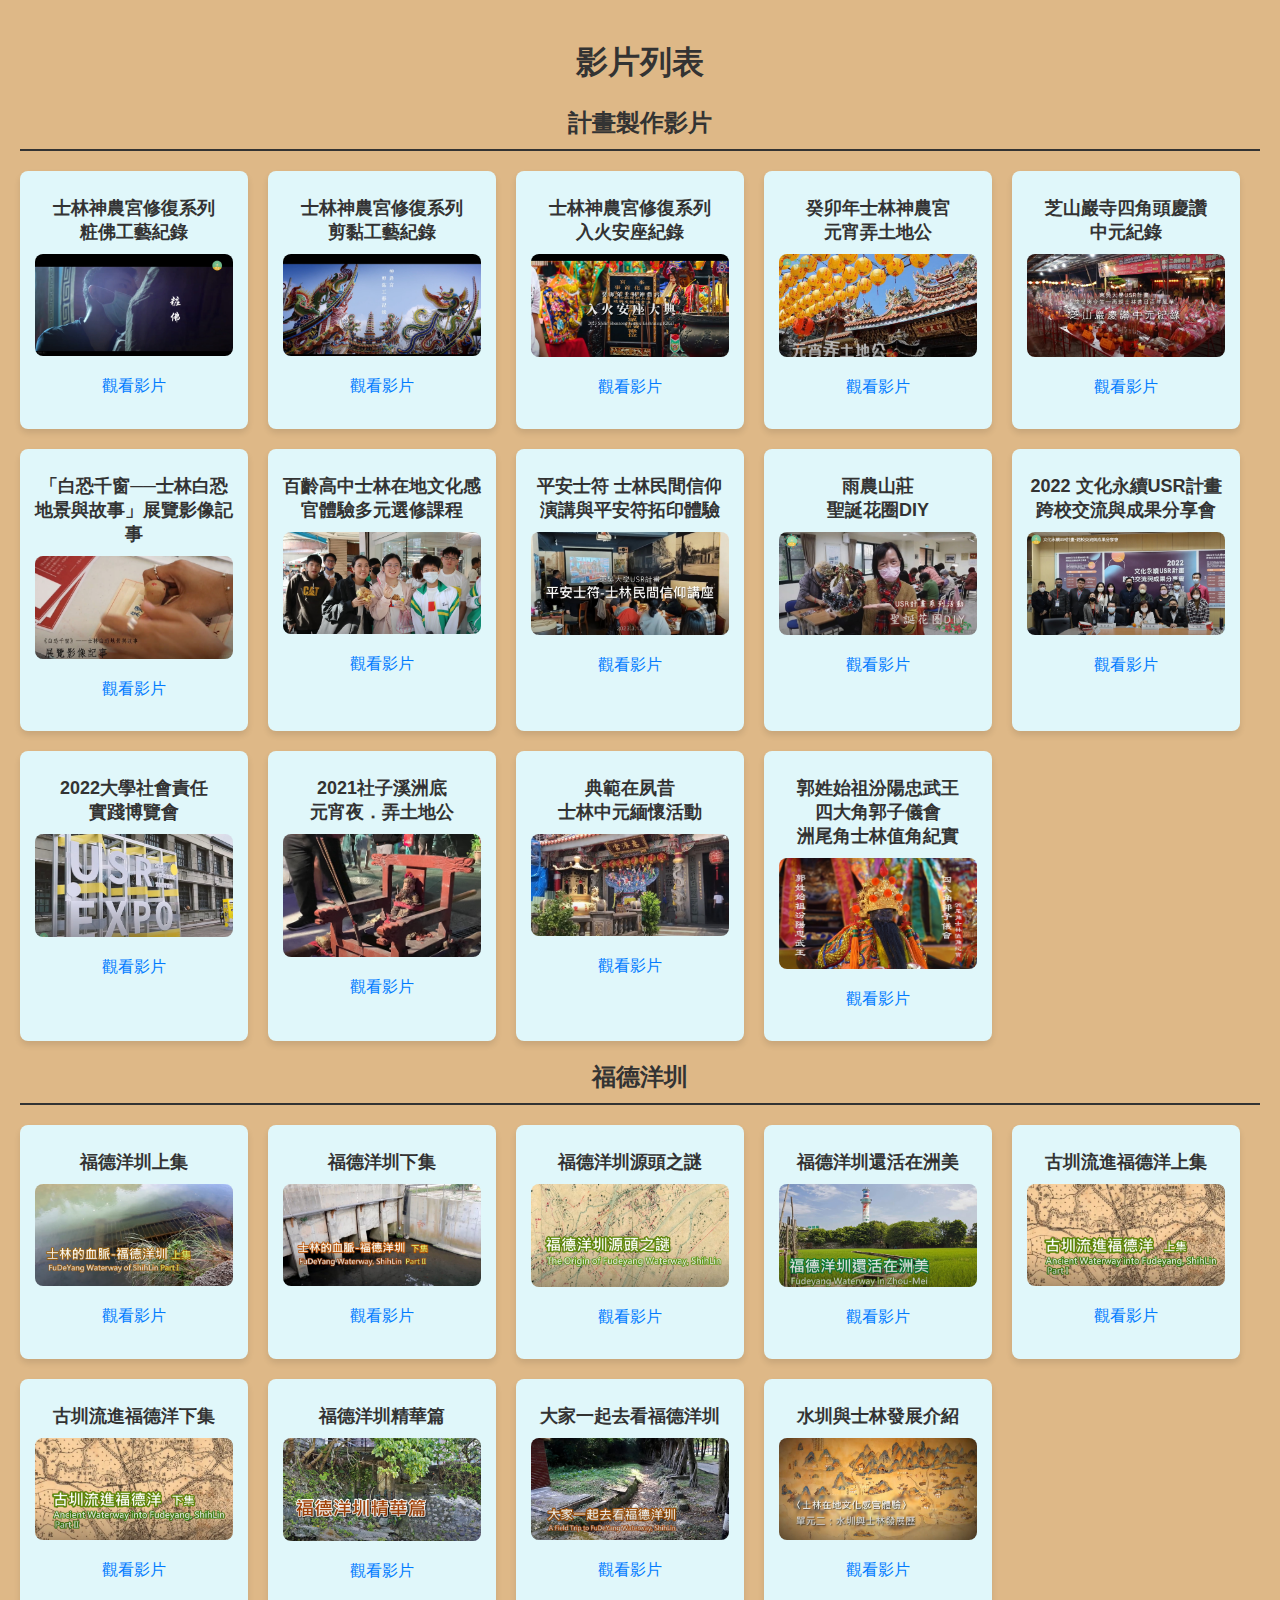
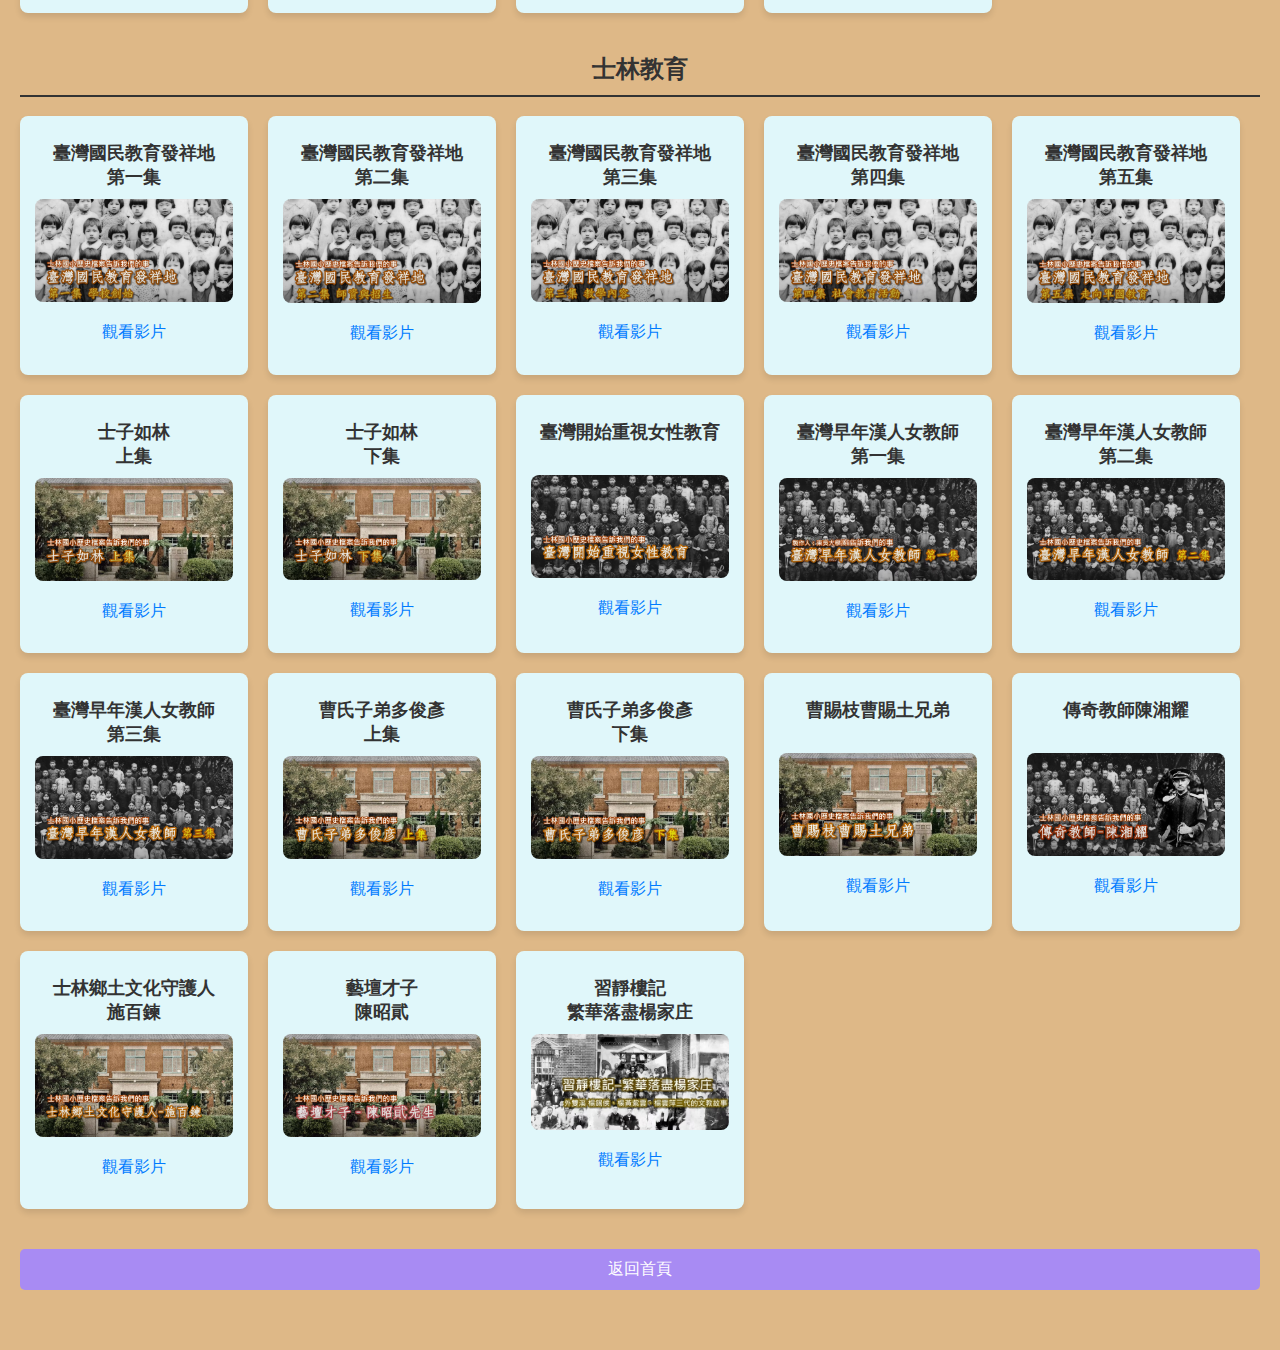
<file: video.html>
<!DOCTYPE html>
<html lang="zh">

<head>
    <meta charset="UTF-8">
    <meta name="viewport" content="width=device-width, initial-scale=1.0">
    <title>影片頁面</title>

    <style>
        body {
            font-family: Arial, sans-serif;
            background-color: #deb887;
            margin: 0;
            padding: 20px;
        }

        h1 {
            text-align: center;
            color: #333;
        }

        .container {
            display: flex;
            flex-direction: column;
            gap: 40px;
        }

        .category {
            margin-bottom: 40px;
        }

        .category h2 {
            text-align: center;
            color: #333;
            font-size: 24px;
            border-bottom: 2px solid #333;
            padding-bottom: 10px;
        }

        .sub-container {
            display: flex;
            justify-content: flex-start;
            flex-wrap: wrap;
            gap: 20px;
        }

        .item {
            border-radius: 8px;
            padding: 15px;
            text-align: center;
            box-shadow: 0 4px 6px rgba(0, 0, 0, 0.1);
            width: calc(20% - 20px);
            box-sizing: border-box;
        }

        .video-item {
            background-color: #e0f7fa;
        }

        .item img {
            width: 100%;
            height: auto;
            border-radius: 8px;
            cursor: pointer;
            transition: transform 0.3s ease;
        }

        .item img:hover {
            transform: scale(1.05);
        }

        .item h3 {
            font-size: 18px;
            color: #333;
            margin: 10px 0;
            text-align: center;
            white-space: normal;
            word-wrap: break-word;
            overflow-wrap: break-word;
        }

        .item a {
            text-decoration: none;
            color: #007bff;
        }

        .item a:hover {
            color: #0056b3;
        }

        a.back-home {
            display: block;
            text-align: center;
            margin-top: 20px;
            text-decoration: none;
            color: white;
            background-color: #a88bf3;
            padding: 10px 15px;
            border-radius: 5px;
            transition: background-color 0.3s ease;
        }

        a.back-home:hover {
            background-color: #5f00b3;
        }

    </style>
</head>

<body>
    <h1>影片列表</h1>
    <!-- 計畫製作影片 -->
    <div class="category">
        <h2>計畫製作影片</h2>
        <div class="sub-container">
            <div class="item video-item">
                <h3>士林神農宮修復系列<br>粧佛工藝紀錄</h3>
                <a href="https://youtu.be/yJbmNn66aL8" target="_blank">
                    <img src="images/1732175865768.jpg" alt="影片縮圖">
                </a>
                <p><a href="https://youtu.be/yJbmNn66aL8" target="_blank">觀看影片</a></p>
            </div>

            <div class="item video-item">
                <h3>士林神農宮修復系列<br>剪黏工藝紀錄</h3>
                <a href="https://youtu.be/QjpFoNffPa0" target="_blank">
                    <img src="images/1732175916239.jpg" alt="影片縮圖">
                </a>
                <p><a href="https://youtu.be/QjpFoNffPa0" target="_blank">觀看影片</a></p>
            </div>

            <div class="item video-item">
                <h3>士林神農宮修復系列<br>入火安座紀錄</h3>
                <a href="https://youtu.be/cyxv7bxZdNE" target="_blank">
                    <img src="images/1732175968619.jpg" alt="影片縮圖">
                </a>
                <p><a href="https://youtu.be/cyxv7bxZdNE" target="_blank">觀看影片</a></p>
            </div>

            <div class="item video-item">
                <h3>癸卯年士林神農宮<br>元宵弄土地公</h3>
                <a href="https://youtu.be/QMqe4YFvKJE" target="_blank">
                    <img src="images/1732176107245.jpg" alt="影片縮圖">
                </a>
                <p><a href="https://youtu.be/QMqe4YFvKJE" target="_blank">觀看影片</a></p>
            </div>

            <div class="item video-item">
                <h3>芝山巖寺四角頭慶讚<br>中元紀錄</h3>
                <a href="https://youtu.be/BiascKMuCvc" target="_blank">
                    <img src="images/1732176422404.jpg" alt="影片縮圖">
                </a>
                <p><a href="https://youtu.be/BiascKMuCvc" target="_blank">觀看影片</a></p>
            </div>

            <div class="item video-item">
                <h3>「白恐千窗──士林白恐地景與故事」展覽影像記事</h3>
                <a href="https://youtu.be/Jz_zQyViH30" target="_blank">
                    <img src="images/1732175764013.jpg" alt="影片縮圖">
                </a>
                <p><a href="https://youtu.be/Jz_zQyViH30" target="_blank">觀看影片</a></p>
            </div>

            <div class="item video-item">
                <h3>百齡高中士林在地文化感官體驗多元選修課程</h3>
                <a href="https://youtu.be/YTzKQKd0x18" target="_blank">
                    <img src="images/1732175831915.jpg" alt="影片縮圖">
                </a>
                <p><a href="https://youtu.be/YTzKQKd0x18" target="_blank">觀看影片</a></p>
            </div>

            <div class="item video-item">
                <h3>平安士符 士林民間信仰演講與平安符拓印體驗</h3>
                <a href="https://youtu.be/CM6lUy-v-AA" target="_blank">
                    <img src="images/1732176025622.jpg" alt="影片縮圖">
                </a>
                <p><a href="https://youtu.be/CM6lUy-v-AA" target="_blank">觀看影片</a></p>
            </div>

            <div class="item video-item">
                <h3>雨農山莊<br>聖誕花圈DIY</h3>
                <a href="https://youtu.be/l39caoB5GEA" target="_blank">
                    <img src="images/1732176176829.jpg" alt="影片縮圖">
                </a>
                <p><a href="https://youtu.be/l39caoB5GEA" target="_blank">觀看影片</a></p>
            </div>

            <div class="item video-item">
                <h3>2022 文化永續USR計畫<br>跨校交流與成果分享會</h3>
                <a href="https://youtu.be/oKhBfrjImNI" target="_blank">
                    <img src="images/1732176242898.jpg" alt="影片縮圖">
                </a>
                <p><a href="https://youtu.be/oKhBfrjImNI" target="_blank">觀看影片</a></p>
            </div>

            <div class="item video-item">
                <h3>2022大學社會責任<br>實踐博覽會</h3>
                <a href="https://youtu.be/q837-ALFlkY" target="_blank">
                    <img src="images/1732176316864.jpg" alt="影片縮圖">
                </a>
                <p><a href="https://youtu.be/q837-ALFlkY" target="_blank">觀看影片</a></p>
            </div>

            <div class="item video-item">
                <h3>2021社子溪洲底<br>元宵夜．弄土地公</h3>
                <a href="https://youtu.be/jSYAZrNikEk" target="_blank">
                    <img src="images/1732176527621.jpg" alt="影片縮圖">
                </a>
                <p><a href="https://youtu.be/jSYAZrNikEk" target="_blank">觀看影片</a></p>
            </div>

            <div class="item video-item">
                <h3>典範在夙昔<br>士林中元緬懷活動</h3>
                <a href="https://youtu.be/LrKOyX2rNxY" target="_blank">
                    <img src="images/1732176643992.jpg" alt="影片縮圖">
                </a>
                <p><a href="https://youtu.be/LrKOyX2rNxY" target="_blank">觀看影片</a></p>
            </div>

            <div class="item video-item">
                <h3>郭姓始祖汾陽忠武王<br>四大角郭子儀會<br>洲尾角士林值角紀實</h3>
                <a href="https://youtu.be/1_0MLJLaCDU" target="_blank">
                    <img src="images/20250626_1.jpg" alt="影片縮圖">
                </a>
                <p><a href="https://youtu.be/1_0MLJLaCDU" target="_blank">觀看影片</a></p>
            </div>

    </div>

    <!-- 福德洋圳 -->
    <div class="category">
        <h2>福德洋圳</h2>
        <div class="sub-container">
            <div class="item video-item">
                <h3>福德洋圳上集</h3>
                <a href="https://www.youtube.com/watch?v=NlfWwS5iMM4&list=PL-w_zMFx66JPBeBkedv-X3pTZv_FrG1L1" target="_blank">
                    <img src="images/1732176984469.jpg" alt="福德洋圳上集影片縮圖">
                </a>
                <p><a href="https://www.youtube.com/watch?v=NlfWwS5iMM4&list=PL-w_zMFx66JPBeBkedv-X3pTZv_FrG1L1" target="_blank">觀看影片</a></p>
            </div>

            <div class="item video-item">
                <h3>福德洋圳下集</h3>
                <a href="https://www.youtube.com/watch?v=OsiRVsra_Nc&list=PL-w_zMFx66JPBeBkedv-X3pTZv_FrG1L1&index=2" target="_blank">
                    <img src="images/1732177007942.jpg" alt="福德洋圳下集影片縮圖">
                </a>
                <p><a href="https://www.youtube.com/watch?v=OsiRVsra_Nc&list=PL-w_zMFx66JPBeBkedv-X3pTZv_FrG1L1&index=2" target="_blank">觀看影片</a></p>
            </div>

            <div class="item video-item">
                <h3>福德洋圳源頭之謎</h3>
                <a href="https://www.youtube.com/watch?v=t6Hja9vliT0&list=PL-w_zMFx66JPBeBkedv-X3pTZv_FrG1L1&index=3" target="_blank">
                    <img src="images/1732177030573.jpg" alt="福德洋圳源頭之謎影片縮圖">
                </a>
                <p><a href="https://www.youtube.com/watch?v=t6Hja9vliT0&list=PL-w_zMFx66JPBeBkedv-X3pTZv_FrG1L1&index=3" target="_blank">觀看影片</a></p>
            </div>

            <div class="item video-item">
                <h3>福德洋圳還活在洲美</h3>
                <a href="https://www.youtube.com/watch?v=wqn0a6PMsdY&list=PL-w_zMFx66JPBeBkedv-X3pTZv_FrG1L1&index=4" target="_blank">
                    <img src="images/1732177055384.jpg" alt="福德洋圳還活在洲美影片縮圖">
                </a>
                <p><a href="https://www.youtube.com/watch?v=wqn0a6PMsdY&list=PL-w_zMFx66JPBeBkedv-X3pTZv_FrG1L1&index=4" target="_blank">觀看影片</a></p>
            </div>

            <div class="item video-item">
                <h3>古圳流進福德洋上集</h3>
                <a href="https://www.youtube.com/watch?v=t8Wny63Oi_4&list=PL-w_zMFx66JPBeBkedv-X3pTZv_FrG1L1&index=5" target="_blank">
                    <img src="images/1732177082549.jpg" alt="古圳流進福德洋上集影片縮圖">
                </a>
                <p><a href="https://www.youtube.com/watch?v=t8Wny63Oi_4&list=PL-w_zMFx66JPBeBkedv-X3pTZv_FrG1L1&index=5" target="_blank">觀看影片</a></p>
            </div>

            <div class="item video-item">
                <h3>古圳流進福德洋下集</h3>
                <a href="https://www.youtube.com/watch?v=iXxtaC4TMOw&list=PL-w_zMFx66JPBeBkedv-X3pTZv_FrG1L1&index=6" target="_blank">
                    <img src="images/1732177109740.jpg" alt="古圳流進福德洋下集影片縮圖">
                </a>
                <p><a href="https://www.youtube.com/watch?v=iXxtaC4TMOw&list=PL-w_zMFx66JPBeBkedv-X3pTZv_FrG1L1&index=6" target="_blank">觀看影片</a></p>
            </div>

            <div class="item video-item">
                <h3>福德洋圳精華篇</h3>
                <a href="https://www.youtube.com/watch?v=o_0CKOGqymg&list=PL-w_zMFx66JPBeBkedv-X3pTZv_FrG1L1&index=7" target="_blank">
                    <img src="images/1732177132413.jpg" alt="福德洋圳精華篇影片縮圖">
                </a>
                <p><a href="https://www.youtube.com/watch?v=o_0CKOGqymg&list=PL-w_zMFx66JPBeBkedv-X3pTZv_FrG1L1&index=7" target="_blank">觀看影片</a></p>
            </div>

            <div class="item video-item">
                <h3>大家一起去看福德洋圳</h3>
                <a href="https://www.youtube.com/watch?v=QmOOiJiy4V8&list=PL-w_zMFx66JPBeBkedv-X3pTZv_FrG1L1&index=8" target="_blank">
                    <img src="images/1732177159897.jpg" alt="大家一起去看福德洋圳影片縮圖">
                </a>
                <p><a href="https://www.youtube.com/watch?v=QmOOiJiy4V8&list=PL-w_zMFx66JPBeBkedv-X3pTZv_FrG1L1&index=8" target="_blank">觀看影片</a></p>
            </div>

            <div class="item video-item">
                <h3>水圳與士林發展介紹</h3>
                <a href="https://www.youtube.com/watch?v=9C_hVyBx31o&list=PL-w_zMFx66JPBeBkedv-X3pTZv_FrG1L1&index=9"
                    target="_blank">
                    <img src="images/1732177183806.jpg" alt="影片縮圖">
                </a>
                <p><a href="https://www.youtube.com/watch?v=9C_hVyBx31o&list=PL-w_zMFx66JPBeBkedv-X3pTZv_FrG1L1&index=9"
                        target="_blank">觀看影片</a></p>
            </div>
        </div>
    </div>

    <!-- 士林教育 -->
    <div class="category">
        <h2>士林教育</h2>
        <div class="sub-container">
            <div class="item video-item">
                <h3>臺灣國民教育發祥地<br>第一集</h3>
                <a href="https://www.youtube.com/watch?v=Bmp3SRY7z7s&list=PL-w_zMFx66JOvoENB6Liq29FYhRGy135g" target="_blank">
                    <img src="images/1732177277325.jpg" alt="臺灣國民教育發祥地第一集影片縮圖">
                </a>
                <p><a href="https://www.youtube.com/watch?v=Bmp3SRY7z7s&list=PL-w_zMFx66JOvoENB6Liq29FYhRGy135g" target="_blank">觀看影片</a></p>
            </div>

            <div class="item video-item">
                <h3>臺灣國民教育發祥地<br>第二集</h3>
                <a href="https://www.youtube.com/watch?v=s0hbK1vVvso&list=PL-w_zMFx66JOvoENB6Liq29FYhRGy135g&index=2" target="_blank">
                    <img src="images/1732177307195.jpg" alt="臺灣國民教育發祥地第二集影片縮圖">
                </a>
                <p><a href="https://www.youtube.com/watch?v=s0hbK1vVvso&list=PL-w_zMFx66JOvoENB6Liq29FYhRGy135g&index=2" target="_blank">觀看影片</a></p>
            </div>

            <div class="item video-item">
                <h3>臺灣國民教育發祥地<br>第三集</h3>
                <a href="https://www.youtube.com/watch?v=mfqXdcZ6y04&list=PL-w_zMFx66JOvoENB6Liq29FYhRGy135g&index=3" target="_blank">
                    <img src="images/1732177630039.jpg" alt="臺灣國民教育發祥地第三集影片縮圖">
                </a>
                <p><a href="https://www.youtube.com/watch?v=mfqXdcZ6y04&list=PL-w_zMFx66JOvoENB6Liq29FYhRGy135g&index=3" target="_blank">觀看影片</a></p>
            </div>

            <div class="item video-item">
                <h3>臺灣國民教育發祥地<br>第四集</h3>
                <a href="https://www.youtube.com/watch?v=p5VxFzxJYVs&list=PL-w_zMFx66JOvoENB6Liq29FYhRGy135g&index=4" target="_blank">
                    <img src="images/1732177817065.jpg" alt="臺灣國民教育發祥地第四集影片縮圖">
                </a>
                <p><a href="https://www.youtube.com/watch?v=p5VxFzxJYVs&list=PL-w_zMFx66JOvoENB6Liq29FYhRGy135g&index=4" target="_blank">觀看影片</a></p>
            </div>
            <div class="item video-item">
                <h3>臺灣國民教育發祥地<br>第五集</h3>
                <a href="https://www.youtube.com/watch?v=cDi3gwX5Rh0&list=PL-w_zMFx66JOvoENB6Liq29FYhRGy135g&index=5"
                    target="_blank">
                    <img src="images/1732177856978.jpg" alt="影片縮圖">
                </a>
                <p><a href="https://www.youtube.com/watch?v=cDi3gwX5Rh0&list=PL-w_zMFx66JOvoENB6Liq29FYhRGy135g&index=5"
                        target="_blank">觀看影片</a></p>
            </div>
            <div class="item video-item">
                <h3>士子如林<br>上集</h3>
                <a href="https://www.youtube.com/watch?v=00JVr4m_hJ0&list=PL-w_zMFx66JOvoENB6Liq29FYhRGy135g&index=6"
                    target="_blank">
                    <img src="images/1732177899455.jpg" alt="影片縮圖">
                </a>
                <p><a href="https://www.youtube.com/watch?v=00JVr4m_hJ0&list=PL-w_zMFx66JOvoENB6Liq29FYhRGy135g&index=6"
                        target="_blank">觀看影片</a></p>
            </div>
            <div class="item video-item">
                <h3>士子如林<br>下集</h3>
                <a href="https://www.youtube.com/watch?v=cZ_NVbu9mSY&list=PL-w_zMFx66JOvoENB6Liq29FYhRGy135g&index=7"
                    target="_blank">
                    <img src="images/1732177943635.jpg" alt="影片縮圖">
                </a>
                <p><a href="https://www.youtube.com/watch?v=cZ_NVbu9mSY&list=PL-w_zMFx66JOvoENB6Liq29FYhRGy135g&index=7"
                        target="_blank">觀看影片</a></p>
            </div>
            <div class="item video-item">
                <h3>臺灣開始重視女性教育<br><br></h3>
                <a href="https://www.youtube.com/watch?v=b0qVDXBb5X0&list=PL-w_zMFx66JOvoENB6Liq29FYhRGy135g&index=8"
                    target="_blank">
                    <img src="images/1732177971804.jpg" alt="影片縮圖">
                </a>
                <p><a href="https://www.youtube.com/watch?v=b0qVDXBb5X0&list=PL-w_zMFx66JOvoENB6Liq29FYhRGy135g&index=8"
                        target="_blank">觀看影片</a></p>
            </div>
            <div class="item video-item">
                <h3>臺灣早年漢人女教師<br>第一集</h3>
                <a href="https://www.youtube.com/watch?v=OEbJ57niAlU&list=PL-w_zMFx66JOvoENB6Liq29FYhRGy135g&index=9"
                    target="_blank">
                    <img src="images/1732177997356.jpg" alt="影片縮圖">
                </a>
                <p><a href="https://www.youtube.com/watch?v=OEbJ57niAlU&list=PL-w_zMFx66JOvoENB6Liq29FYhRGy135g&index=9"
                        target="_blank">觀看影片</a></p>
            </div>
            <div class="item video-item">
                <h3>臺灣早年漢人女教師<br>第二集</h3>
                <a href="https://www.youtube.com/watch?v=6ATIjrcpumM&list=PL-w_zMFx66JOvoENB6Liq29FYhRGy135g&index=10"
                    target="_blank">
                    <img src="images/1732178027326.jpg" alt="影片縮圖">
                </a>
                <p><a href="https://www.youtube.com/watch?v=6ATIjrcpumM&list=PL-w_zMFx66JOvoENB6Liq29FYhRGy135g&index=10"
                        target="_blank">觀看影片</a></p>
            </div>
            <div class="item video-item">
                <h3>臺灣早年漢人女教師<br>第三集</h3>
                <a href="https://www.youtube.com/watch?v=pIs75WKo4jM&list=PL-w_zMFx66JOvoENB6Liq29FYhRGy135g&index=11"
                    target="_blank">
                    <img src="images/1732178049383.jpg" alt="影片縮圖">
                </a>
                <p><a href="https://www.youtube.com/watch?v=pIs75WKo4jM&list=PL-w_zMFx66JOvoENB6Liq29FYhRGy135g&index=11"
                        target="_blank">觀看影片</a></p>
            </div>
            <div class="item video-item">
                <h3>曹氏子弟多俊彥<br>上集</h3>
                <a href="https://www.youtube.com/watch?v=8kJRupDJL7g&list=PL-w_zMFx66JOvoENB6Liq29FYhRGy135g&index=12"
                    target="_blank">
                    <img src="images/1732178083384.jpg" alt="影片縮圖">
                </a>
                <p><a href="https://www.youtube.com/watch?v=8kJRupDJL7g&list=PL-w_zMFx66JOvoENB6Liq29FYhRGy135g&index=12"
                        target="_blank">觀看影片</a></p>
            </div>
            <div class="item video-item">
                <h3>曹氏子弟多俊彥<br>下集</h3>
                <a href="https://www.youtube.com/watch?v=p-6O5NOzCjU&list=PL-w_zMFx66JOvoENB6Liq29FYhRGy135g&index=13"
                    target="_blank">
                    <img src="images/1732178116219.jpg" alt="影片縮圖">
                </a>
                <p><a href="https://www.youtube.com/watch?v=p-6O5NOzCjU&list=PL-w_zMFx66JOvoENB6Liq29FYhRGy135g&index=13"
                        target="_blank">觀看影片</a></p>
            </div>
            <div class="item video-item">
                <h3>曹賜枝曹賜土兄弟<br><br></h3>
                <a href="https://www.youtube.com/watch?v=QE5abgMeY0E&list=PL-w_zMFx66JOvoENB6Liq29FYhRGy135g&index=14"
                    target="_blank">
                    <img src="images/1732178143369.jpg" alt="影片縮圖">
                </a>
                <p><a href="https://www.youtube.com/watch?v=QE5abgMeY0E&list=PL-w_zMFx66JOvoENB6Liq29FYhRGy135g&index=14"
                        target="_blank">觀看影片</a></p>
            </div>
            <div class="item video-item">
                <h3>傳奇教師陳湘耀<br><br></h3>
                <a href="https://www.youtube.com/watch?v=F9EZbCgzjsU&list=PL-w_zMFx66JOvoENB6Liq29FYhRGy135g&index=15"
                    target="_blank">
                    <img src="images/1732178169324.jpg" alt="影片縮圖">
                </a>
                <p><a href="https://www.youtube.com/watch?v=F9EZbCgzjsU&list=PL-w_zMFx66JOvoENB6Liq29FYhRGy135g&index=15"
                        target="_blank">觀看影片</a></p>
            </div>
            <div class="item video-item">
                <h3>士林鄉土文化守護人<br>施百鍊</h3>
                <a href="https://www.youtube.com/watch?v=UhqEYJasexc&list=PL-w_zMFx66JOvoENB6Liq29FYhRGy135g&index=16"
                    target="_blank">
                    <img src="images/1732178195544.jpg" alt="影片縮圖">
                </a>
                <p><a href="https://www.youtube.com/watch?v=UhqEYJasexc&list=PL-w_zMFx66JOvoENB6Liq29FYhRGy135g&index=16"
                        target="_blank">觀看影片</a></p>
            </div>
            <div class="item video-item">
                <h3>藝壇才子<br>陳昭貮</h3>
                <a href="https://www.youtube.com/watch?v=fS41Khwr_WE&list=PL-w_zMFx66JOvoENB6Liq29FYhRGy135g&index=17"
                    target="_blank">
                    <img src="images/1732178220934.jpg" alt="影片縮圖">
                </a>
                <p><a href="https://www.youtube.com/watch?v=fS41Khwr_WE&list=PL-w_zMFx66JOvoENB6Liq29FYhRGy135g&index=17"
                        target="_blank">觀看影片</a></p>
            </div>
            <div class="item video-item">
                <h3>習靜樓記<br>繁華落盡楊家庄</h3>
                <a href="https://www.youtube.com/watch?v=3_-ena1M7us"
                    target="_blank">
                    <img src="images/1750318856903.jpg" alt="影片縮圖">
                </a><br>
                <p><a href="https://www.youtube.com/watch?v=3_-ena1M7us"
                        target="_blank">觀看影片</a></p>
            </div>
        </div>
    </div>
    <a href="web.html" class="back-home">返回首頁</a>
</body>

</html>
</file>
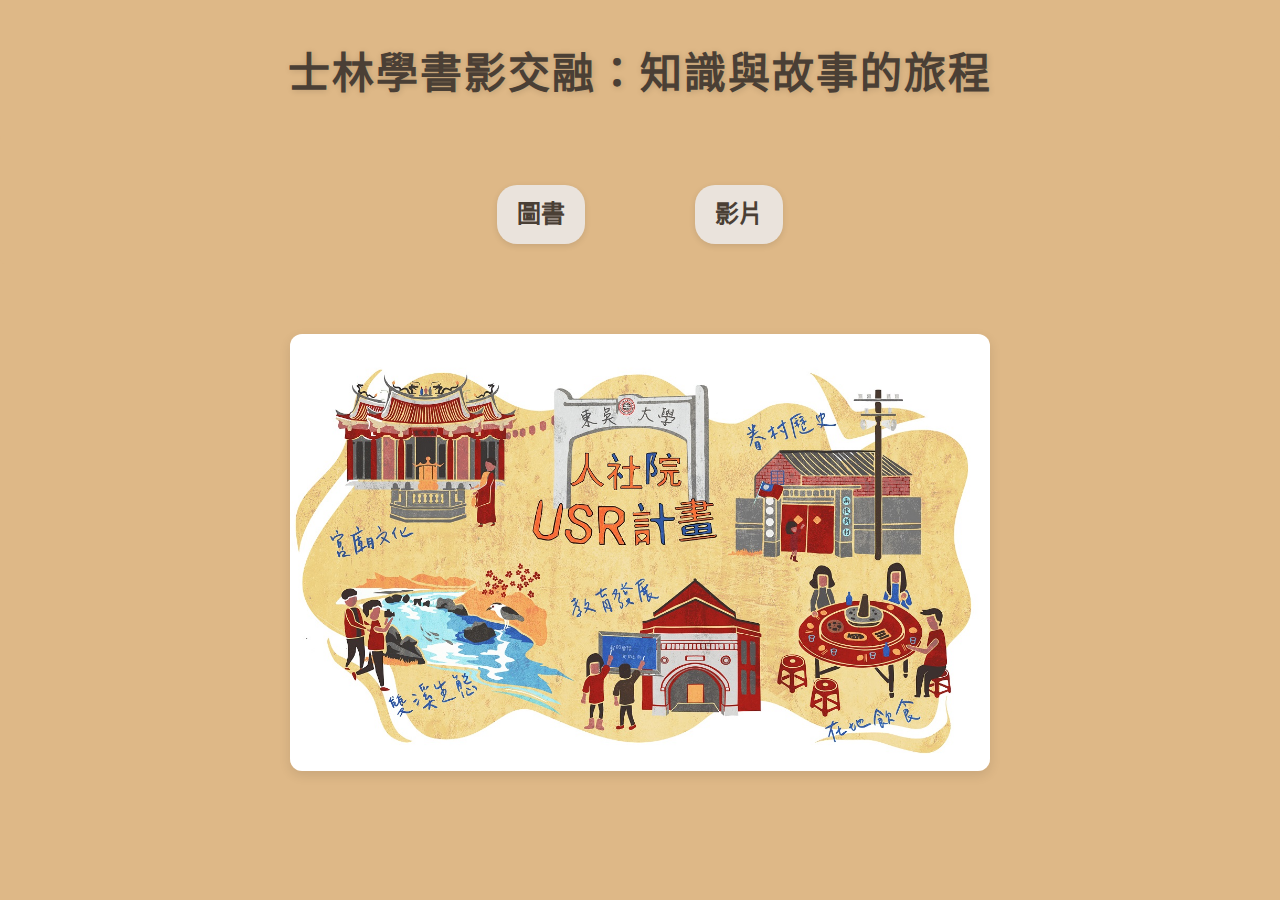
<file: web.html>
<!DOCTYPE html> 
<html lang="zh-TW">
<head>
    <meta charset="UTF-8">
    <meta name="viewport" content="width=device-width, initial-scale=1.0">
    <title>書影交融：知識與故事的旅程</title>
    <link rel="stylesheet" href="styles.css">
    <style>
        /* 整體設計風格 */
        body {
            font-family: 'Arial', sans-serif;
            background: #deb887; /* 柔和背景 */
            margin: 0;
            padding: 0;
            box-sizing: border-box;
            color: #333;
        }
        
        /* 標題設計 */
        h1 {
            font-size: 42px;
            color: #4a3f35; /* 深棕色字體 */
            text-align: center;
            margin-top: 40px;
            text-shadow: 1px 1px 6px rgba(0, 0, 0, 0.15); /* 柔和陰影 */
            font-weight: bold;
        }

        /* 導航欄設計 */
        nav {
            text-align: center;
            margin-top: 20px;
        }
        nav ul {
            list-style: none;
            padding: 0;
            display: flex;
            justify-content: center;
            gap: 30px; /* 增加間距 */
            margin: 0;
        }
        nav ul li {
            font-size: 18px;
        }
        nav ul li a {
            text-decoration: none;
            color: #4a3f35; /* 深棕色 */
            font-weight: bold;
            padding: 10px 20px;
            background-color: #eae3dc; /* 柔和背景色 */
            border-radius: 20px;
            transition: background-color 0.2s ease, color 0.2s ease, transform 0.2s ease;
            box-shadow: 0px 2px 6px rgba(0, 0, 0, 0.1); /* 淡陰影 */
        }
        nav ul li a:hover {
            background-color: #4a3f35;
            color: #f9f5f0;
            transform: translateY(-3px); /* 略微移動效果 */
        }

        /* 圖片區域設計 */
        .image-container {
            text-align: center;
            margin-top: 50px;
            padding: 20px;
        }
        .image-container img {
            width: 80%;
            max-width: 700px;
            height: auto;
            border-radius: 12px;
            box-shadow: 0 4px 12px rgba(0, 0, 0, 0.1); /* 柔和陰影 */
            transition: transform 0.3s ease, box-shadow 0.3s ease;
        }
        .image-container img:hover {
            transform: scale(1.02);
            box-shadow: 0 6px 15px rgba(0, 0, 0, 0.15); /* 稍微增強陰影 */
        }
    </style>
</head>
<body>
    <h1>士林學書影交融：知識與故事的旅程</h1>
    
    <!-- 導航選單 -->
    <nav>
        <ul>
            <li><a href="book.html">圖書</a></li>
            <li><a href="video.html">影片</a></li>
        </ul>
    </nav>
    
    <!-- 圖片區域 -->
    <div class="image-container">
        <img src="images/封面.jpg" alt="書影交融封面">
    </div>
</body>
</html>
</file>
<file: styles.css>
body {
    font-family: 'Arial', sans-serif;
    background-color: #deb887; /* 木頭色背景 */
    margin: 0;
    padding: 0;
    color: #333; /* 文字顏色 */
    line-height: 1.6;
}

h1 {
    text-align: center;
    color: #2c3e50;
    margin-top: 50px;
    font-size: 36px; /* 增加標題字體大小 */
    font-weight: 600; /* 增加字體粗細 */
    letter-spacing: 2px; /* 增加字母間距 */
}

nav {
    background-color: #deb887;
    padding: 20px 0; /* 調整導航欄的上下內邊距 */
    text-align: center;
    margin-top: 30px;
    border-radius: 5px;
}

nav ul {
    list-style-type: none;
    padding: 0;
    margin: 0;
}

nav ul li {
    display: inline-block;
    margin: 0 40px; /* 增加左右邊距 */
}

nav ul li a {
    text-decoration: none;
    font-size: 24px; /* 增大按鈕字體大小 */
    color: #fff;
    padding: 15px 30px; /* 增加內邊距，讓按鈕變大 */
    border-radius: 5px;
    background-color: #a88bf3; /* 設置背景顏色 */
    transition: all 0.3s ease;
    display: inline-block;
}

nav ul li a:hover {
    background-color: #5f00b3; /* 滑鼠懸停時變暗 */
    transform: scale(1.1); /* 滑鼠懸停時放大效果 */
    box-shadow: 0 4px 8px rgba(0, 0, 0, 0.2); /* 增加懸停陰影 */
    border: 2px solid #fff; /* 懸停時顯示白色邊框 */
}

.container {
    display: flex;
    justify-content: center;
    flex-wrap: wrap;
    gap: 20px;
    margin-top: 30px;
}

.item {
    border-radius: 8px;
    padding: 15px;
    text-align: center;
    box-shadow: 0 4px 6px rgba(0, 0, 0, 0.1);
    width: 200px;
    transition: transform 0.3s ease, box-shadow 0.3s ease;
}

.item:hover {
    transform: translateY(-5px); /* 鼠標懸停時的位移效果 */
    box-shadow: 0 6px 10px rgba(0, 0, 0, 0.15); /* 懸停時陰影效果 */
}

.video-item {
    background-color: #e0f7fa; /* 影片區塊的背景顏色 */
}

.book-item {
    background-color: #fff3e0; /* 書籍區塊的背景顏色 */
}

.item img {
    width: 100%;
    height: auto;
    border-radius: 8px;
    cursor: pointer;
    transition: transform 0.3s ease;
}

.item img:hover {
    transform: scale(1.05); /* 圖片懸停放大效果 */
}

.item h3 {
    font-size: 18px;
    color: #333;
    margin: 10px 0;
    text-align: center;
    white-space: normal;
    word-wrap: break-word;
    overflow-wrap: break-word;
    font-weight: 500;
}

.item a {
    text-decoration: none;
    color: #007bff;
    font-size: 16px;
    transition: color 0.3s ease;
}

.item a:hover {
    color: #0056b3;
}
body {
    font-family: Arial, sans-serif;
    background-color: #deb887; /* 木頭色背景 */
    margin: 0;
    padding: 20px;
}

h1 {
    text-align: center;
    color: #333;
}

.container {
    display: grid;
    grid-template-columns: repeat(5, 1fr); /* 每行顯示五個項目 */
    gap: 20px; /* 元素間的間隔 */
    margin-top: 30px;
}

.item {
    border-radius: 8px;
    padding: 15px;
    text-align: center;
    box-shadow: 0 4px 6px rgba(0, 0, 0, 0.1);
    width: 100%; /* 使項目寬度自適應 */
}

.video-item {
    background-color: #e0f7fa; /* 影片區塊的背景顏色 */
}

.book-item {
    background-color: #fff3e0; /* 書籍區塊的背景顏色 */
}

.item img {
    width: 100%;
    height: auto;
    border-radius: 8px;
    cursor: pointer;
    transition: transform 0.3s ease;
}

.item img:hover {
    transform: scale(1.05); /* 滑過時的放大效果 */
}

.item h3 {
    font-size: 18px;
    color: #333;
    margin: 10px 0;
    text-align: center; /* 標題置中 */
    white-space: normal; /* 允許文字換行 */
    word-wrap: break-word; /* 長單詞斷行 */
    overflow-wrap: break-word; /* 長單詞斷行 */
}

.item a {
    text-decoration: none;
    color: #007bff;
}

.item a:hover {
    color: #0056b3;
}

a {
    text-decoration: none;
    color: #007bff;
    display: inline-block;
    margin-top: 30px;
    text-align: center;
}
</file>
